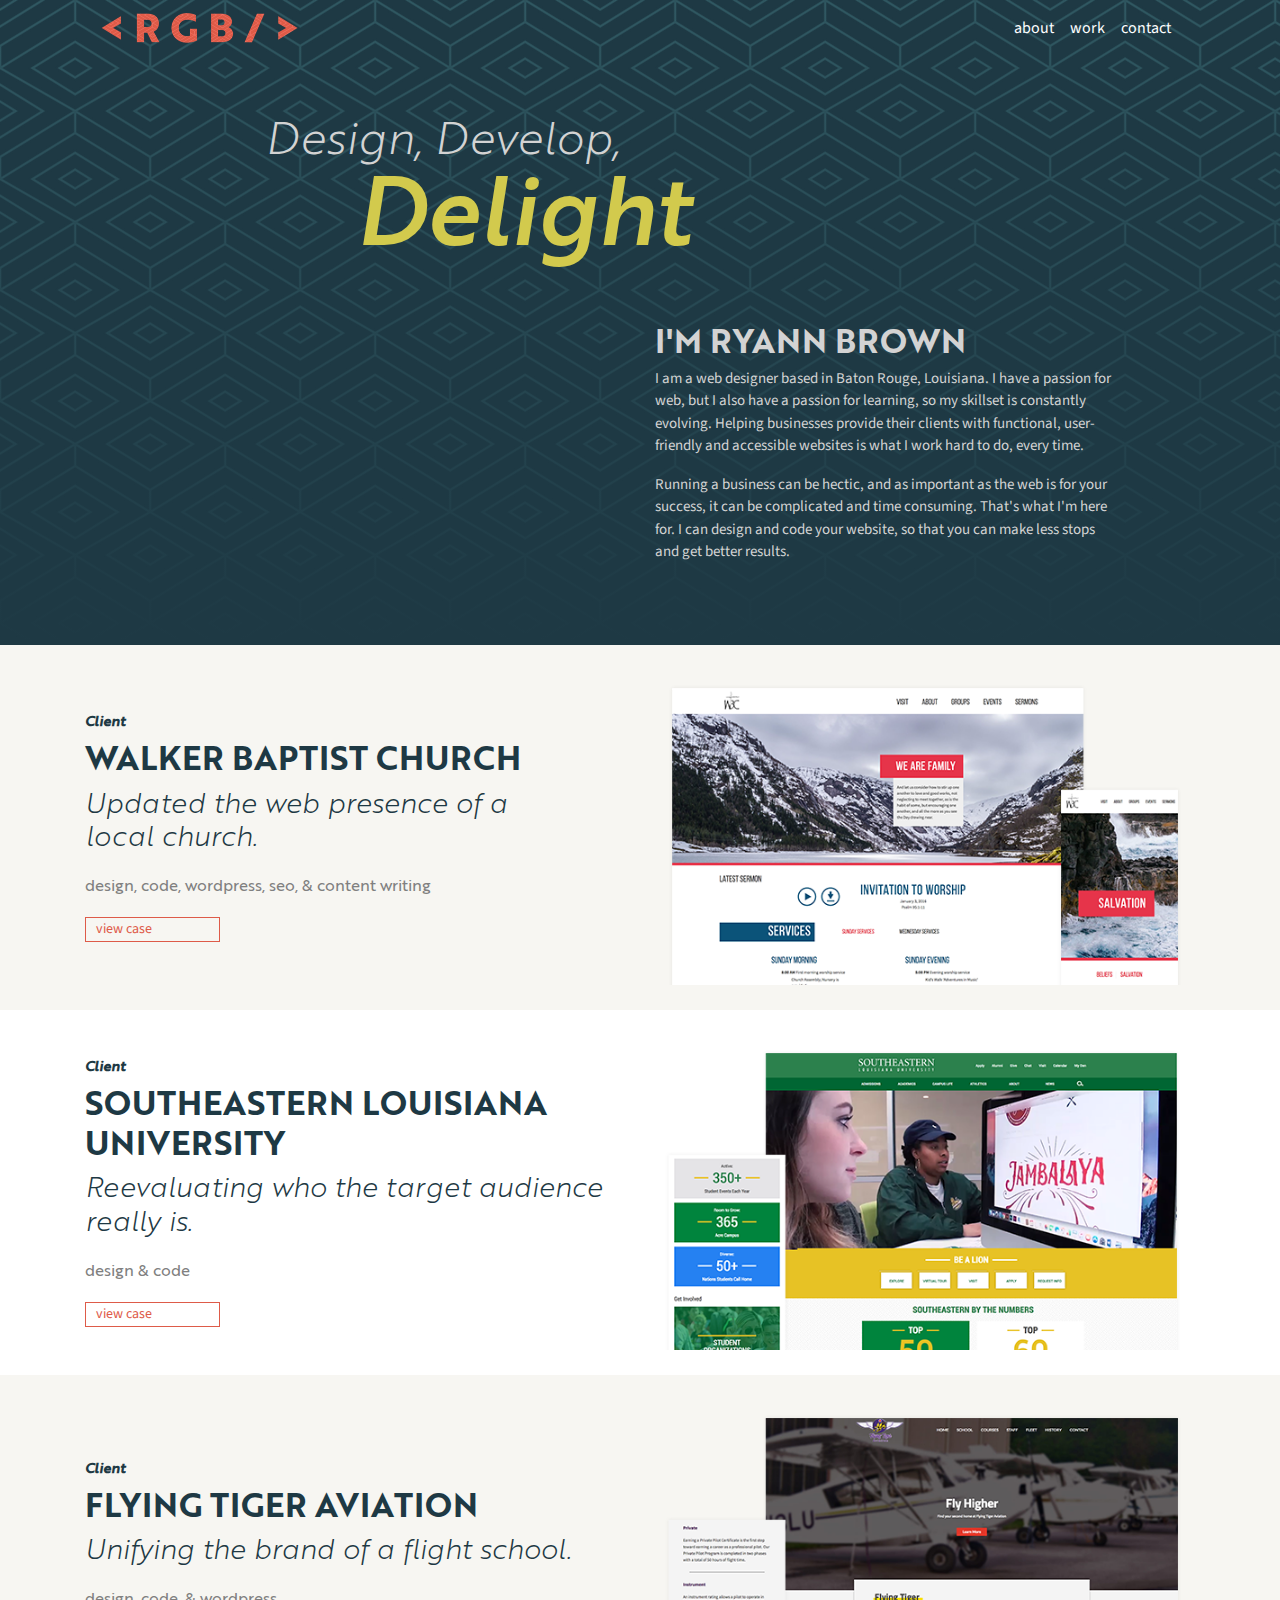
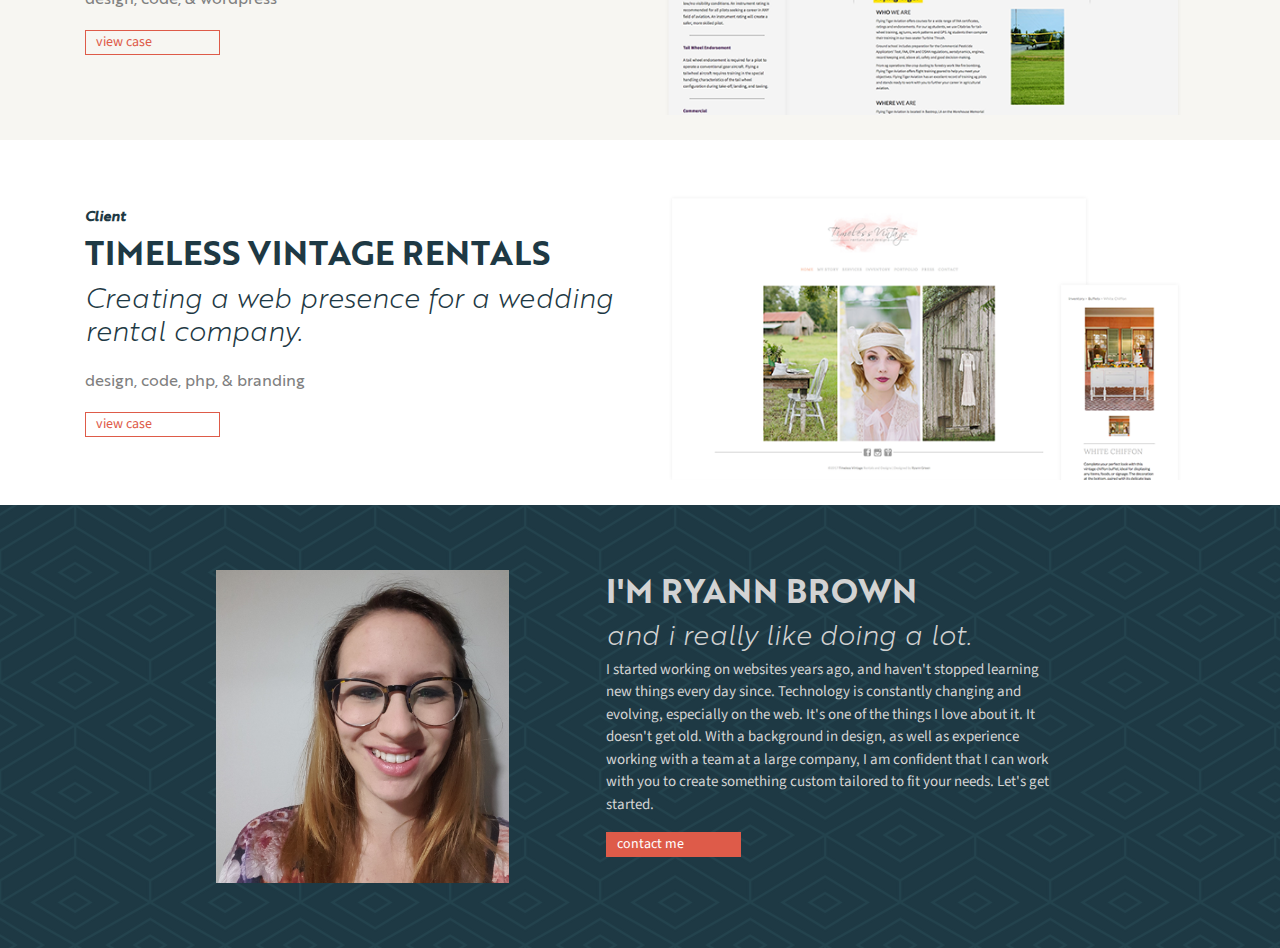
<file: index.html>
<html>

<head>
  <!-- Global site tag (gtag.js) - Google Analytics -->
  <script async src="https://www.googletagmanager.com/gtag/js?id=UA-59235137-5"></script>
  <script>
    window.dataLayer = window.dataLayer || [];
    function gtag(){dataLayer.push(arguments);}
    gtag('js', new Date());

    gtag('config', 'UA-59235137-5');
  </script>

  <meta charset="UTF-8">
  <link rel="icon" href="favicon.ico">
  <title>Ryann Brown | Web Design</title>
  <meta name="description" content="I'm Ryann Brown, a web designer based in Baton Rouge, Louisiana. I have a passion for web, but I also have a passion for learning, so my skillset is constantly evolving. Helping small businesses provide their clients with functional and user-friendly websites is what I work hard to do for you.">
  <meta name="viewport" content="width=device-width, initial-scale=1.0">

  <link rel="stylesheet" href="https://maxcdn.bootstrapcdn.com/bootstrap/4.0.0/css/bootstrap.min.css" integrity="sha384-Gn5384xqQ1aoWXA+058RXPxPg6fy4IWvTNh0E263XmFcJlSAwiGgFAW/dAiS6JXm" crossorigin="anonymous">
  <link href="https://fonts.googleapis.com/css?family=Source+Sans+Pro" rel="stylesheet">
  <link href="css/styles.css" rel="stylesheet" type="text/css" />
</head>

<body>

  <div class="pattern-bg">
    <div class="container">
      <nav class="navbar navbar-expand-lg navbar-dark">
        <a class="navbar-brand" href="index.html"><img src="img/header-logo.png" height="30" alt="RGB Logo" /></a>
        <button class="navbar-toggler" type="button" data-toggle="collapse" data-target="#mainNav" aria-controls="mainNav" aria-expanded="false" aria-label="Toggle navigation">
          <span class="navbar-toggler-icon"></span>
        </button>
        <div class="collapse navbar-collapse" id="mainNav">
          <ul class="navbar-nav ml-auto" role="navigation">
            <li class="nav-item">
              <a class="nav-link" href="about.html">about</a>
            </li>
            <li class="nav-item">
              <a class="nav-link" href="index.html">work</a>
            </li>
            <li class="nav-item">
              <a class="nav-link" href="#contact">contact</a>
            </li>
          </ul>
        </div>
      </nav>
    </div>

    <div class="container taller">
      <div class="row">
        <div class="col-sm-6 offset-sm-2 tagline">
          <p class="h2">Design, Develop, <br /> <span class="h3 green">Delight</span></p>
        </div>
      </div>
      <div class="row">
        <div class="col-sm-5 offset-sm-6">
          <h1>I'm Ryann Brown</h1>
          <p>
            I am a web designer based in Baton Rouge, Louisiana. I have a passion for web, but I also have a passion for learning, so my skillset is constantly evolving. Helping businesses provide their clients with functional, user-friendly and accessible websites is what I work hard to do, every time.
          </p>
          <p>
              Running a business can be hectic, and as important as the web is for your success, it can be complicated and time consuming. That's what I'm here for. I can design and code your website, so that you can make less stops and get better results.
          </p>
        </div>
      </div>
    </div>
  </div>

  <div class="light-bg">
    <div class="container">
      <div class="row align-items-center project">
        <div class="col-sm-5">
          <p class="h4">Client</p>
          <h1>Walker Baptist Church</h1>
          <h2>Updated the web presence of a local church.</h2>
          <p class="h5 tasks">design, code, wordpress, seo, & content writing</p>

          <a class="btn btn-outline-primary" href="wbc.html" role="button">view case</a>
        </div>
        <div class="col"></div>
        <div class="col-sm-6">
          <img class="img-fluid" src="img/wbc-projhome.png" alt="Walker Baptist Mockups" />
        </div>
      </div>
    </div>
  </div>

  <div class="container">
    <div class="row align-items-center project">
      <div class="col-sm-6">
        <p class="h4">Client</p>
        <h1>Southeastern Louisiana University</h1>
        <h2>Reevaluating who the target audience really is.</h2>
        <p class="h5 tasks">design & code</p>

        <a class="btn btn-outline-primary" href="slu.html" role="button">view case</a>
      </div>

      <div class="col-sm-6">
        <img class="img-fluid" src="img/slu-projhome.png" alt="Southeastern Mockups" />
      </div>
    </div>
  </div>

  <div class="light-bg">
    <div class="container">
      <div class="row align-items-center project">
        <div class="col-sm-6">
          <p class="h4">Client</p>
          <h1>Flying Tiger Aviation</h1>
          <h2>Unifying the brand of a flight school.</h2>
          <p class="h5 tasks">design, code, & wordpress</p>

          <a class="btn btn-outline-primary" href="fta.html" role="button">view case</a>
        </div>

        <div class="col-sm-6">
          <img class="img-fluid" src="img/fta-projhome.png" alt="Flying Tiger Mockups" />
        </div>
      </div>
    </div>
  </div>

  <div class="container">
    <div class="row align-items-center project">
      <div class="col-sm-6">
        <p class="h4">Client</p>
        <h1>Timeless Vintage Rentals</h1>
        <h2>Creating a web presence for a wedding rental company.</h2>
        <p class="h5 tasks">design, code, php, & branding</p>

        <a class="btn btn-outline-primary" href="tv.html" role="button">view case</a>
      </div>

      <div class="col-sm-6">
        <img class="img-fluid" src="img/tv-projhome.png" alt="Timeless Vintage Mockups" />
      </div>
    </div>
  </div>
</div>

<footer class="light-pattern-bg">
  <div class="container taller">
    <div class="row justify-content-center">
      <div class="col-sm-4">
        <img style="max-width: 100%;" src="img/profile.png" alt="Walker Baptist Mockups" />
      </div>

      <div class="col-sm-5"><a id="contact"></a>
        <h1>I'm Ryann Brown</h1>
        <h2>and i really like doing a lot.</h2>
        <p>
          I started working on websites years ago, and haven't stopped learning new things every day since. Technology is constantly changing and evolving, especially on the web. It's one of the things I love about it. It doesn't get old. With a background in design, as well as experience working with a team at a large company, I am confident that I can work with you to create something custom tailored to fit your needs. Let's get started.
        </p>
        <a class="btn btn-primary" href="mailto:green.ryann@gmail.com">contact me</a>
      </div>
    </div>
  </div>
</footer>

</body>

<script src="js/script.js"></script>
<script src="https://code.jquery.com/jquery-3.2.1.slim.min.js" integrity="sha384-KJ3o2DKtIkvYIK3UENzmM7KCkRr/rE9/Qpg6aAZGJwFDMVNA/GpGFF93hXpG5KkN" crossorigin="anonymous"></script>
<script src="https://cdnjs.cloudflare.com/ajax/libs/popper.js/1.12.9/umd/popper.min.js" integrity="sha384-ApNbgh9B+Y1QKtv3Rn7W3mgPxhU9K/ScQsAP7hUibX39j7fakFPskvXusvfa0b4Q" crossorigin="anonymous"></script>
<script src="https://maxcdn.bootstrapcdn.com/bootstrap/4.0.0/js/bootstrap.min.js" integrity="sha384-JZR6Spejh4U02d8jOt6vLEHfe/JQGiRRSQQxSfFWpi1MquVdAyjUar5+76PVCmYl" crossorigin="anonymous"></script>
</html>
</file>
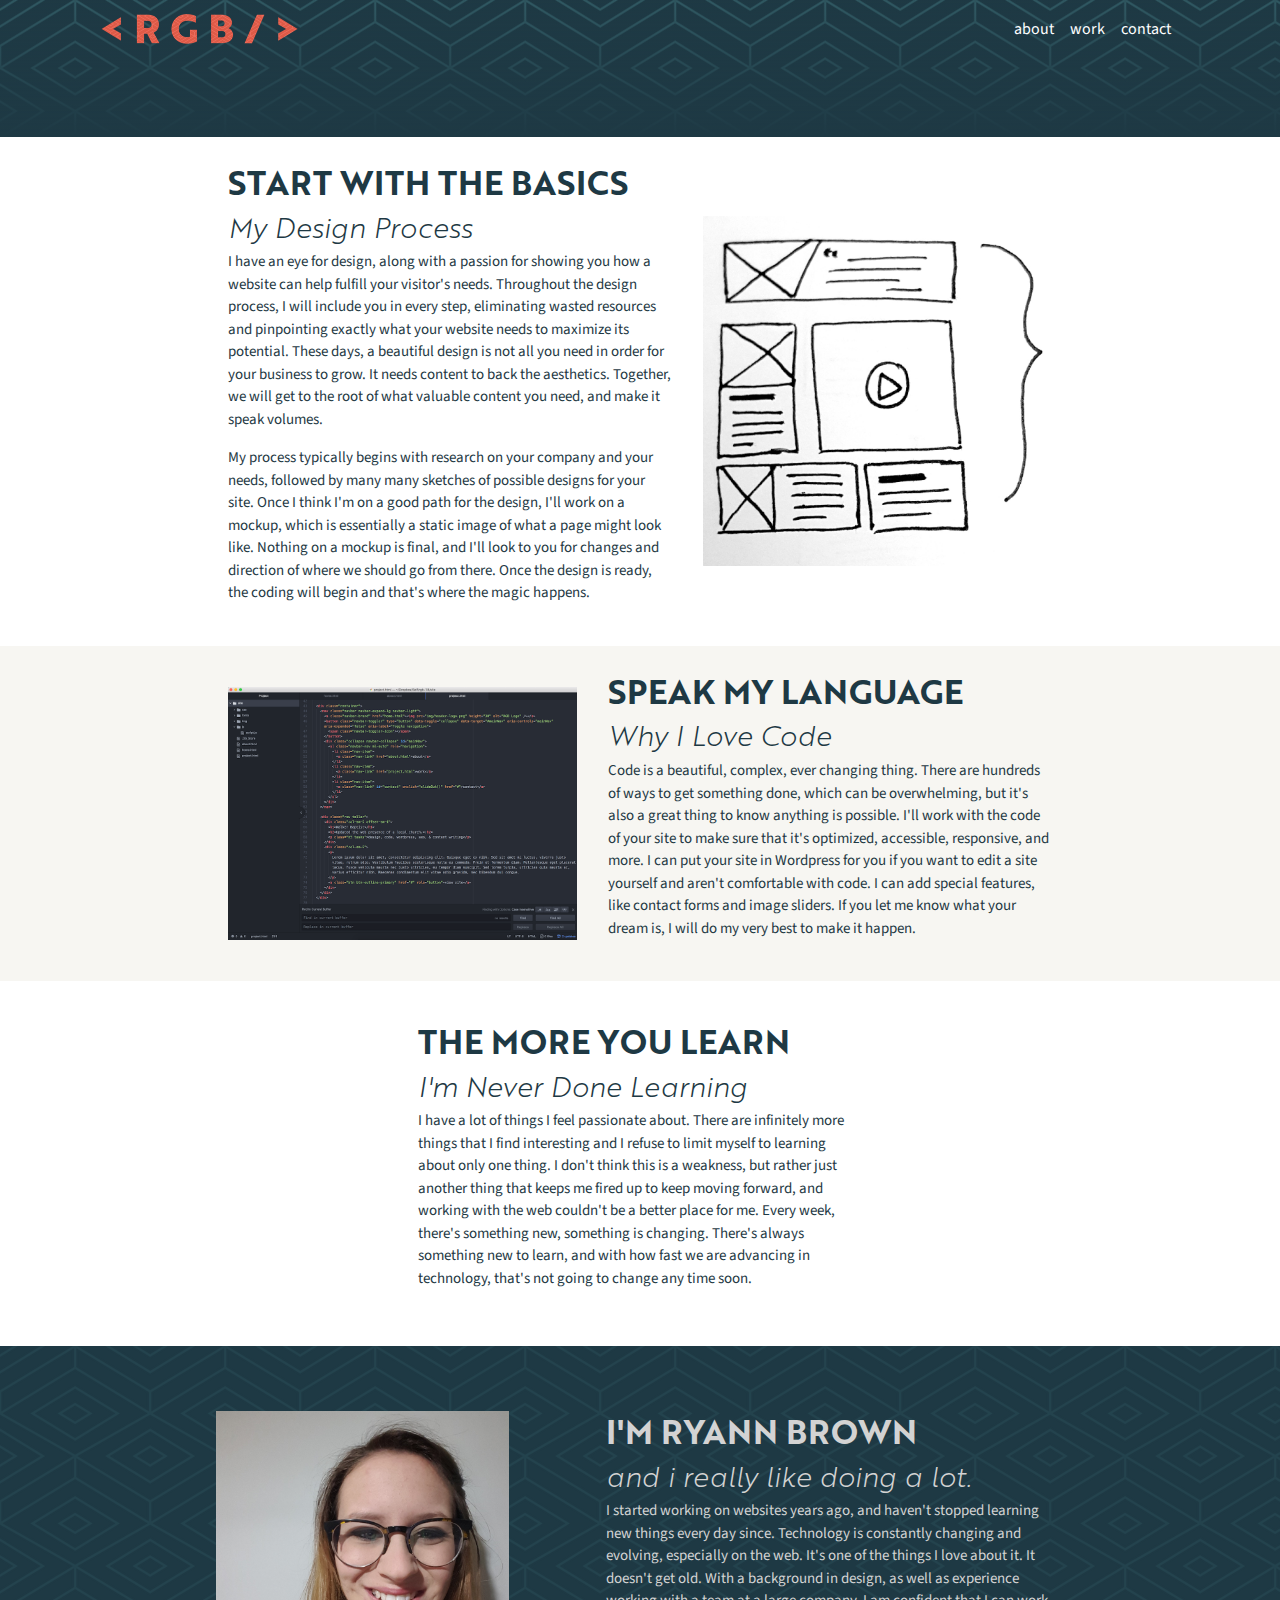
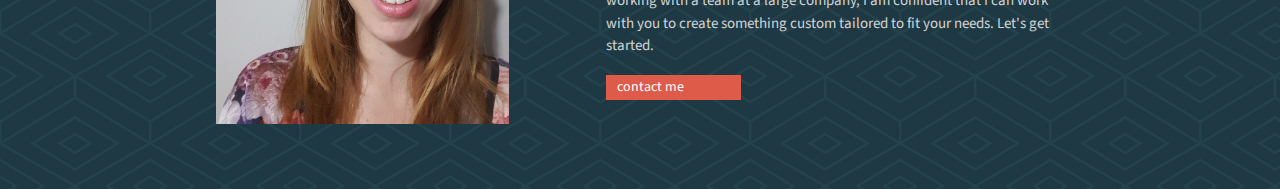
<file: about.html>
<!DOCTYPE html>

<head>
  <!-- Global site tag (gtag.js) - Google Analytics -->
  <script async src="https://www.googletagmanager.com/gtag/js?id=UA-59235137-5"></script>
  <script>
    window.dataLayer = window.dataLayer || [];
    function gtag(){dataLayer.push(arguments);}
    gtag('js', new Date());

    gtag('config', 'UA-59235137-5');
  </script>

  <meta charset="UTF-8">
  <link rel="icon" href="favicon.ico">
  <title>Ryann Brown | About</title>
  <meta name="description" content="I'm Ryann Brown, a web designer based in Baton Rouge, Louisiana. I have a passion for web, but I also have a passion for learning, so my skillset is constantly evolving. Helping small businesses provide their clients with functional and user-friendly websites is what I work hard to do for you.">
  <meta name="viewport" content="width=device-width, initial-scale=1.0">

  <link rel="stylesheet" href="https://maxcdn.bootstrapcdn.com/bootstrap/4.0.0/css/bootstrap.min.css" integrity="sha384-Gn5384xqQ1aoWXA+058RXPxPg6fy4IWvTNh0E263XmFcJlSAwiGgFAW/dAiS6JXm" crossorigin="anonymous">
  <link href="https://fonts.googleapis.com/css?family=Source+Sans+Pro" rel="stylesheet">
  <link href="css/styles.css" rel="stylesheet" type="text/css" />
</head>

<body>
  <div class="pattern-bg">
    <div class="container">
      <nav class="navbar navbar-expand-lg navbar-dark">
        <a class="navbar-brand" href="index.html"><img src="img/header-logo.png" height="30" alt="RGB Logo" /></a>
        <button class="navbar-toggler" type="button" data-toggle="collapse" data-target="#mainNav" aria-controls="mainNav" aria-expanded="false" aria-label="Toggle navigation">
          <span class="navbar-toggler-icon"></span>
        </button>
        <div class="collapse navbar-collapse" id="mainNav">
          <ul class="navbar-nav ml-auto" role="navigation">
            <li class="nav-item">
              <a class="nav-link" href="about.html">about</a>
            </li>
            <li class="nav-item">
              <a class="nav-link" href="index.html">work</a>
            </li>
            <li class="nav-item">
              <a class="nav-link" href="#contact">contact</a>
            </li>
          </ul>
        </div>
      </nav>
    </div>
    <div class="container taller">
    </div>
  </div>

  <div class="container">
    <div class="row align-items-center justify-content-center">
      <div class="col-sm-5">
        <h1>Start With the Basics</h1>
        <h2>My Design Process</h2>
        <p>I have an eye for design, along with a passion for showing you how a website can help fulfill your visitor's needs. Throughout the design process, I will include you in every step, eliminating wasted resources and pinpointing exactly what your website needs to maximize its potential. These days, a beautiful design is not all you need in order for your business to grow. It needs content to back the aesthetics. Together, we will get to the root of what valuable content you need, and make it speak volumes.</p>
        <p>My process typically begins with research on your company and your needs, followed by many many sketches of possible designs for your site. Once I think I'm on a good path for the design, I'll work on a mockup, which is essentially a static image of what a page might look like. Nothing on a mockup is final, and I'll look to you for changes and direction of where we should go from there. Once the design is ready, the coding will begin and that's where the magic happens.</p>
      </div>

      <div class="col-sm-4">
        <img class="img-fluid" src="img/slu-sketch.jpg" alt="In Progress Sketch" />
      </div>
    </div>
  </div>

  <div class="light-bg">
    <div class="container">
      <div class="row align-items-center justify-content-center">
        <div class="col-sm-4">
          <img class="img-fluid" src="img/coding.png" alt="Screenshot of WIP Code" />
        </div>

        <div class="col-sm-5">
          <h1>Speak My Language</h1>
          <h2>Why I Love Code</h2>
          <p>Code is a beautiful, complex, ever changing thing. There are hundreds of ways to get something done, which can be overwhelming, but it's also a great thing to know anything is possible. I'll work with the code of your site to make sure that it's optimized, accessible, responsive, and more. I can put your site in Wordpress for you if you want to edit a site yourself and aren't comfortable with code. I can add special features, like contact forms and image sliders. If you let me know what your dream is, I will do my very best to make it happen. </p>
        </div>
      </div>
    </div>
  </div>

  <div class="container">
    <div class="row align-items-center justify-content-center taller">
      <div class="col-sm-5">
        <h1>The More You Learn</h1>
        <h2>I'm Never Done Learning</h2>
        <p>I have a lot of things I feel passionate about. There are infinitely more things that I find interesting and I refuse to limit myself to learning about only one thing. I don't think this is a weakness, but rather just another thing that keeps me fired up to keep moving forward, and working with the web couldn't be a better place for me. Every week, there's something new, something is changing. There's always something new to learn, and with how fast we are advancing in technology, that's not going to change any time soon.</p>
      </div>
    </div>
  </div>

<footer class="light-pattern-bg">
  <div class="container taller">
    <div class="row justify-content-center">
      <div class="col-sm-4">
        <img style="max-width: 100%;" src="img/profile.png" alt="Walker Baptist Mockups" />
      </div>

      <div class="col-sm-5"><a id="contact"></a>
        <h1>I'm Ryann Brown</h1>
        <h2>and i really like doing a lot.</h2>
        <p>
          I started working on websites years ago, and haven't stopped learning new things every day since. Technology is constantly changing and evolving, especially on the web. It's one of the things I love about it. It doesn't get old. With a background in design, as well as experience working with a team at a large company, I am confident that I can work with you to create something custom tailored to fit your needs. Let's get started.
        </p>
        <a class="btn btn-primary" href="mailto:green.ryann@gmail.com">contact me</a>
      </div>
    </div>
  </div>
</footer>

</body>

<script src="js/script.js"></script>
<script src="https://code.jquery.com/jquery-3.2.1.slim.min.js" integrity="sha384-KJ3o2DKtIkvYIK3UENzmM7KCkRr/rE9/Qpg6aAZGJwFDMVNA/GpGFF93hXpG5KkN" crossorigin="anonymous"></script>
<script src="https://cdnjs.cloudflare.com/ajax/libs/popper.js/1.12.9/umd/popper.min.js" integrity="sha384-ApNbgh9B+Y1QKtv3Rn7W3mgPxhU9K/ScQsAP7hUibX39j7fakFPskvXusvfa0b4Q" crossorigin="anonymous"></script>
<script src="https://maxcdn.bootstrapcdn.com/bootstrap/4.0.0/js/bootstrap.min.js" integrity="sha384-JZR6Spejh4U02d8jOt6vLEHfe/JQGiRRSQQxSfFWpi1MquVdAyjUar5+76PVCmYl" crossorigin="anonymous"></script>
</file>
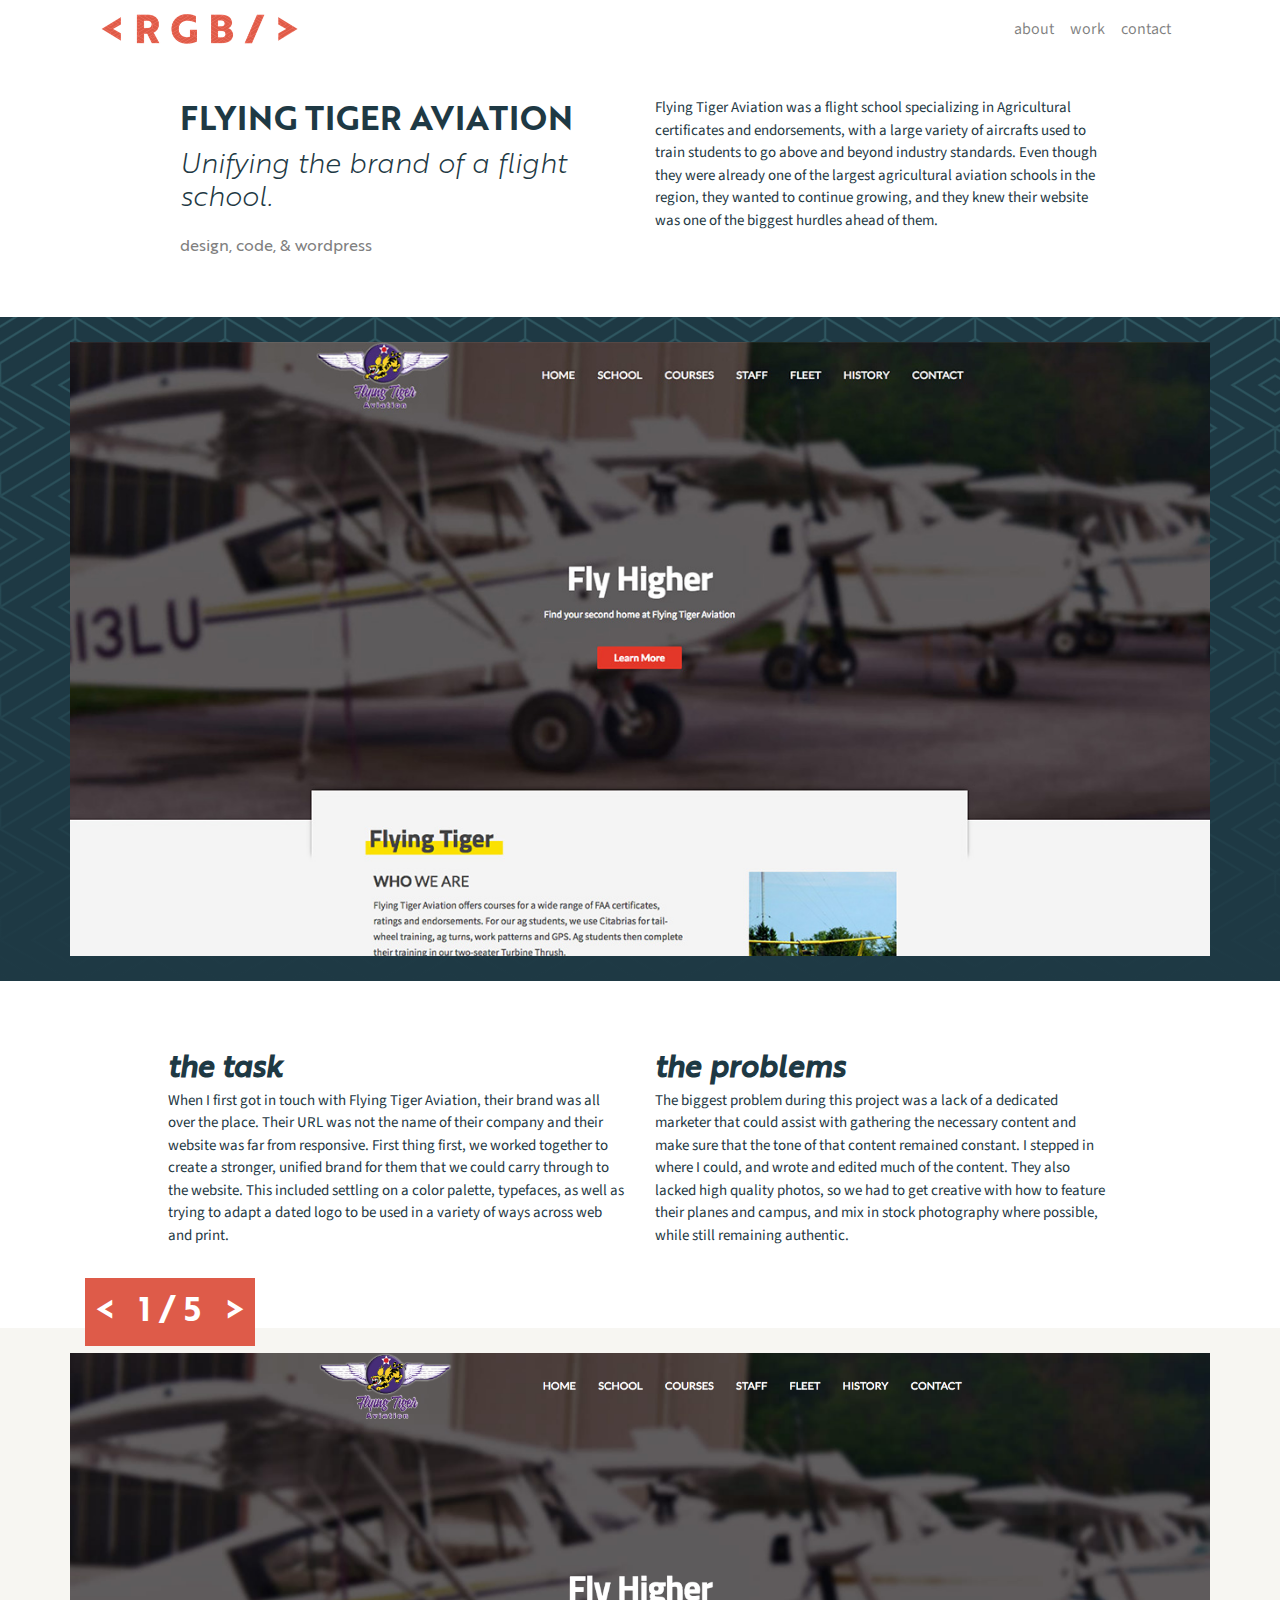
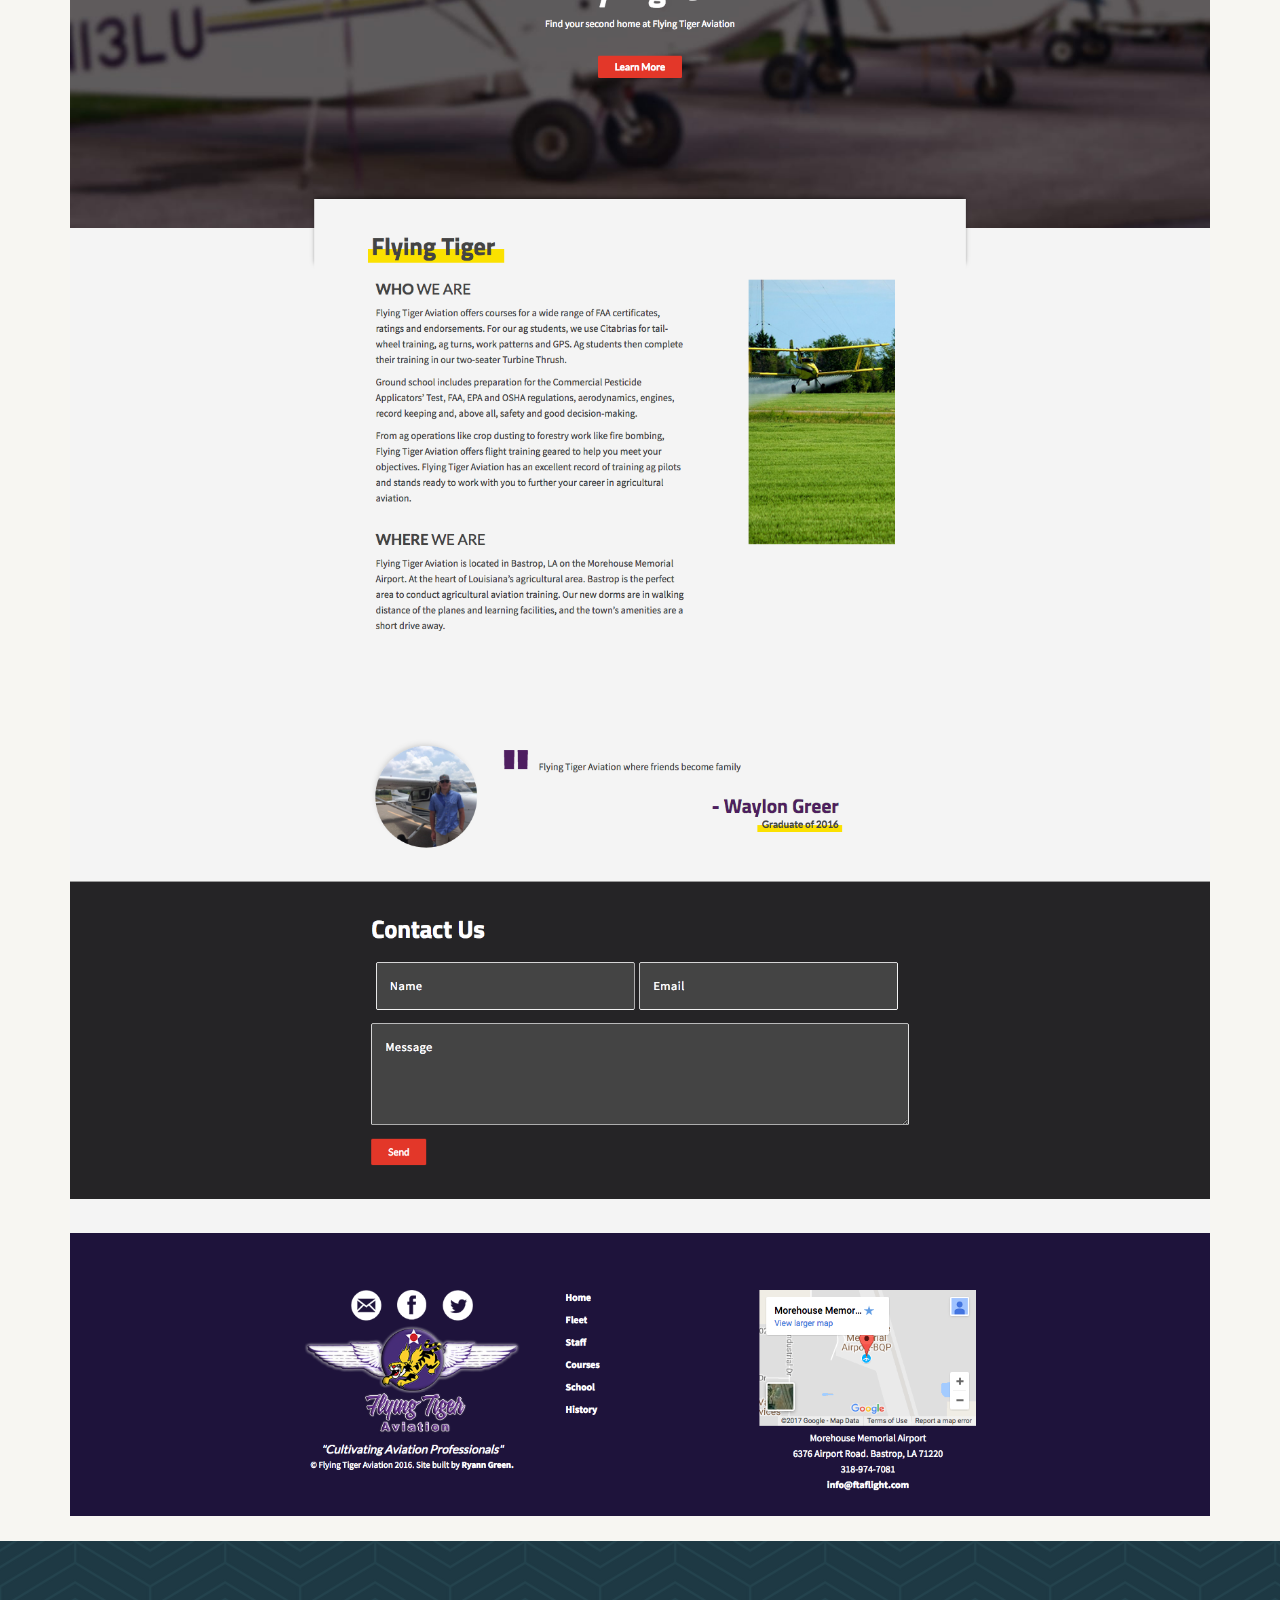
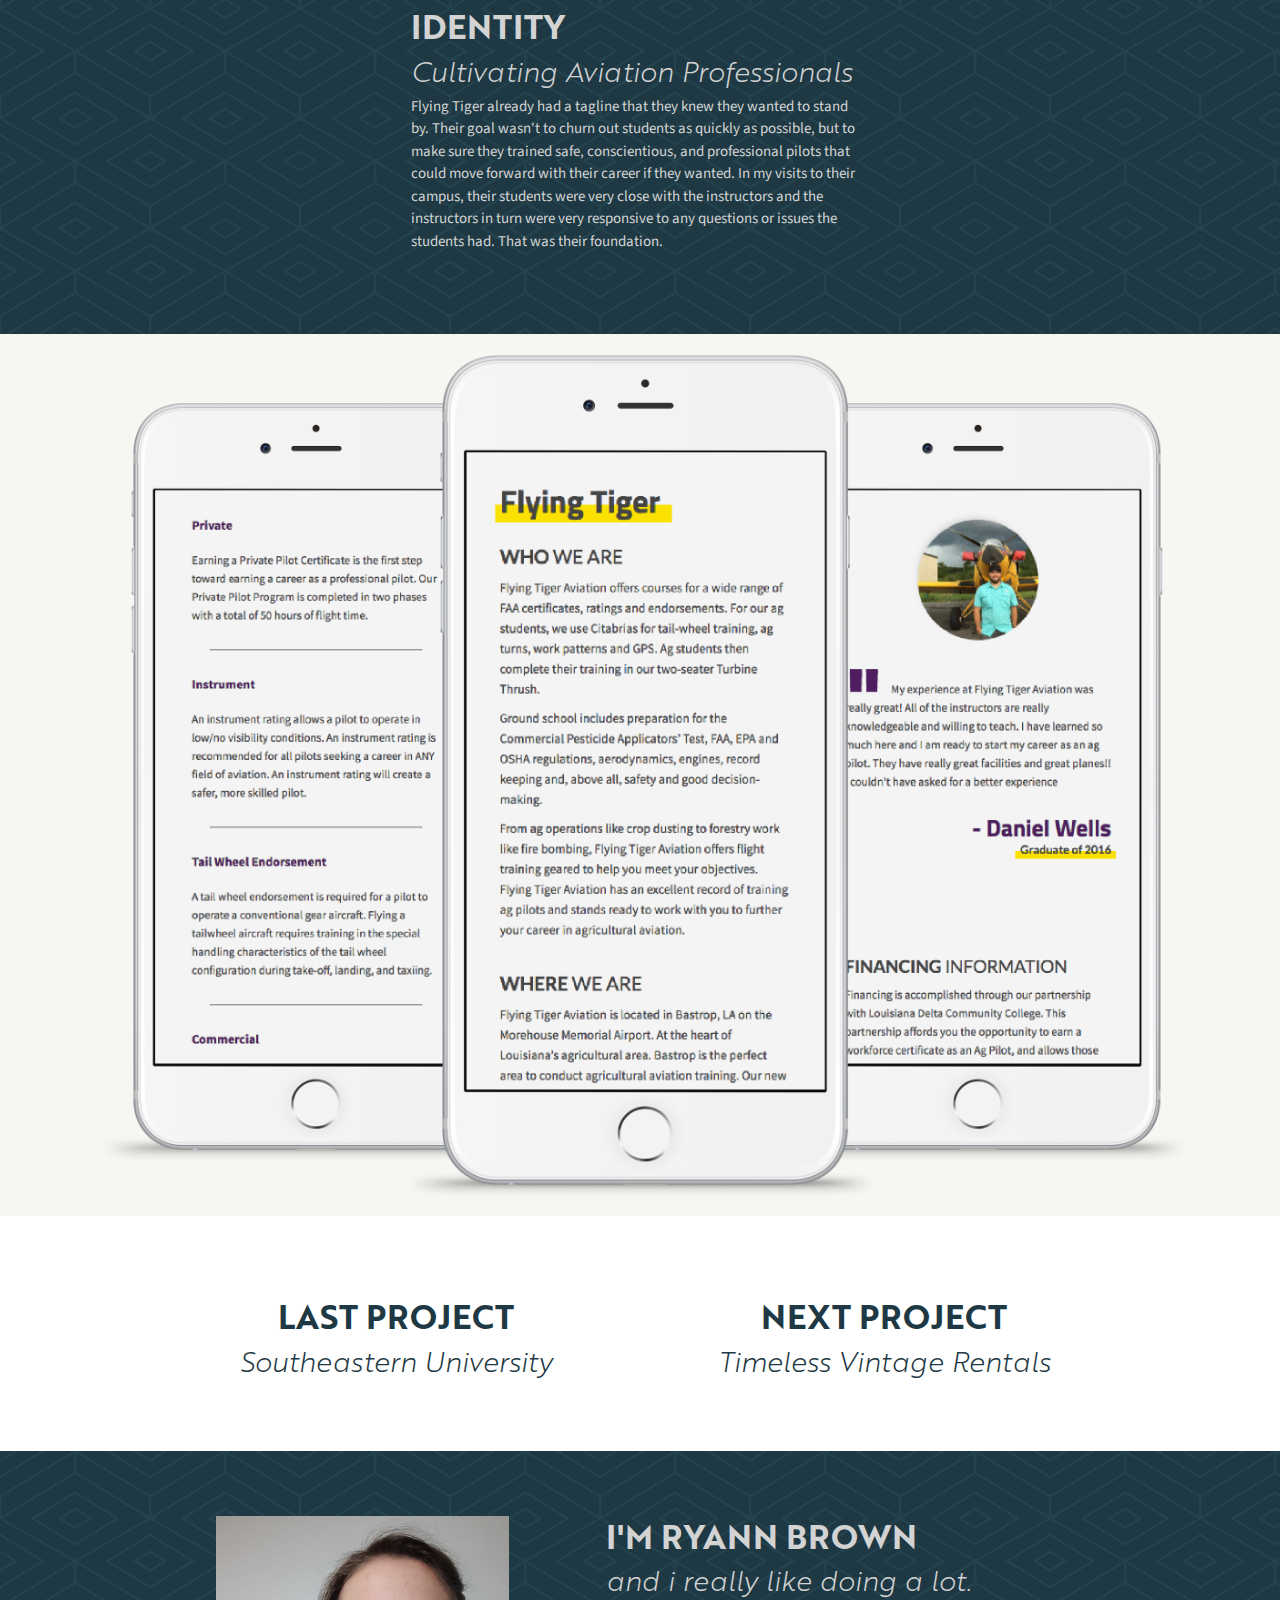
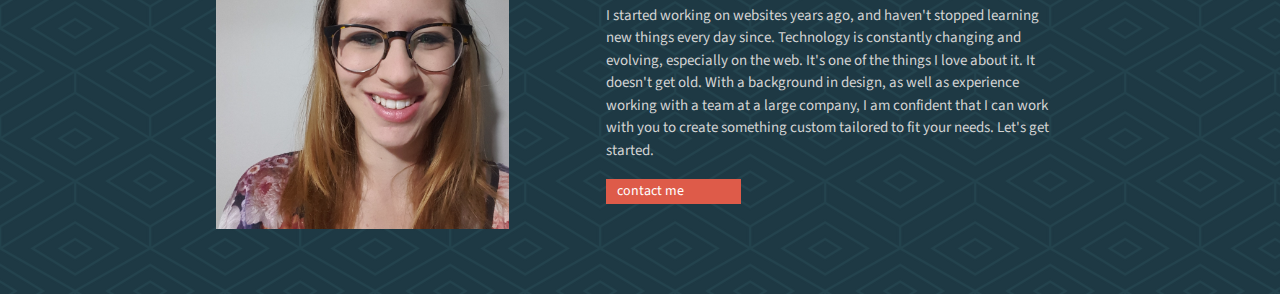
<file: fta.html>
<!DOCTYPE html>

<head>
  <!-- Global site tag (gtag.js) - Google Analytics -->
  <script async src="https://www.googletagmanager.com/gtag/js?id=UA-59235137-5"></script>
  <script>
    window.dataLayer = window.dataLayer || [];
    function gtag(){dataLayer.push(arguments);}
    gtag('js', new Date());

    gtag('config', 'UA-59235137-5');
  </script>

  <meta charset="UTF-8">
  <link rel="icon" href="favicon.ico">
  <title>Ryann Brown | Flying Tiger Aviation</title>
  <meta name="description" content="I'm Ryann Brown, a web designer based in Baton Rouge, Louisiana. I have a passion for web, but I also have a passion for learning, so my skillset is constantly evolving. Helping small businesses provide their clients with functional and user-friendly websites is what I work hard to do for you.">
  <meta name="viewport" content="width=device-width, initial-scale=1.0">

  <link rel="stylesheet" href="https://maxcdn.bootstrapcdn.com/bootstrap/4.0.0/css/bootstrap.min.css" integrity="sha384-Gn5384xqQ1aoWXA+058RXPxPg6fy4IWvTNh0E263XmFcJlSAwiGgFAW/dAiS6JXm" crossorigin="anonymous">
  <link href="https://fonts.googleapis.com/css?family=Source+Sans+Pro" rel="stylesheet">
  <link href="css/styles.css" rel="stylesheet" type="text/css" />
</head>

<body>
  <div class="container">
    <nav class="navbar navbar-expand-lg navbar-light">
      <a class="navbar-brand" href="index.html"><img src="img/header-logo.png" height="30" alt="RGB Logo" /></a>
      <button class="navbar-toggler" type="button" data-toggle="collapse" data-target="#mainNav" aria-controls="mainNav" aria-expanded="false" aria-label="Toggle navigation">
        <span class="navbar-toggler-icon"></span>
      </button>
      <div class="collapse navbar-collapse" id="mainNav">
        <ul class="navbar-nav ml-auto" role="navigation">
          <li class="nav-item">
            <a class="nav-link" href="about.html">about</a>
          </li>
          <li class="nav-item">
            <a class="nav-link" href="index.html">work</a>
          </li>
          <li class="nav-item">
            <a class="nav-link" href="#contact">contact</a>
          </li>
        </ul>
      </div>
    </nav>

    <div class="row taller">
      <div class="col-sm-5 offset-sm-1">
        <h1>Flying Tiger Aviation</h1>
        <h2>Unifying the brand of a flight school.</h2>
        <p class="h5 tasks">design, code, & wordpress</p>
      </div>
      <div class="col-sm-5">
        <p>
          Flying Tiger Aviation was a flight school specializing in Agricultural certificates and endorsements, with a large variety of aircrafts used to train students to go above and beyond industry standards. Even though they were already one of the largest agricultural aviation schools in the region, they wanted to continue growing, and they knew their website was one of the biggest hurdles ahead of them.
        </p>
      </div>
    </div>
  </div>

  <div class="pattern-bg">
    <div class="container feature">
      <img class="img-fluid" src="img/fta-projtop.jpg" alt="Homepage"  />
    </div>
  </div>

  <div class="container taller">
    <div class="row">
      <div class="col-sm-5 offset-sm-1">
        <h3>the task</h3>
        <p>When I first got in touch with Flying Tiger Aviation, their brand was all over the place. Their URL was not the name of their company and their website was far from responsive. First thing first, we worked together to create a stronger, unified brand for them that we could carry through to the website. This included settling on a color palette, typefaces, as well as trying to adapt a dated logo to be used in a variety of ways across web and print. </p>
      </div>
      <div class="col-sm-5">
        <h3>the problems</h3>
        <p>The biggest problem during this project was a lack of a dedicated marketer that could assist with gathering the necessary content and make sure that the tone of that content remained constant. I stepped in where I could, and wrote and edited much of the content. They also lacked high quality photos, so we had to get creative with how to feature their planes and campus, and mix in stock photography where possible, while still remaining authentic.</p>
      </div>
    </div>
  </div>

  <div class="light-bg">
    <div class="container slideshow" id="slideshow">
      <div class="arrow-box">
        <h1><span id="down">&lt;</span> &nbsp; <span id="counter">1</span> / <span id="maximum">5</span> &nbsp; <span id="up">&gt;</span></h1>
      </div>
      <img id="1" class="slide img-fluid d-block" src="img/fta-home-desk.png" alt="Homepage" />
      <img id="2" class="slide img-fluid d-none" src="img/fta-courses-desk.png" alt="Courses Page" />
      <img id="3" class="slide img-fluid d-none" src="img/fta-exjet-desk.png" alt="ExJet Page" />
      <img id="4" class="slide img-fluid d-none" src="img/fta-school-desk.png" alt="School Page" />
      <img id="5" class="slide img-fluid d-none" src="img/fta-staff-desk.png" alt="Staff Page" />
    </div>
  </div>

  <div class="light-pattern-bg">
    <div class="container taller">
      <div class="row justify-content-center">
        <div class="col-sm-5">
          <h1>Identity</h1>
          <h2>Cultivating Aviation Professionals</h2>
          <p>
            Flying Tiger already had a tagline that they knew they wanted to stand by. Their goal wasn't to churn out students as quickly as possible, but to make sure they trained safe, conscientious, and professional pilots that could move forward with their career if they wanted. In my visits to their campus, their students were very close with the instructors and the instructors in turn were very responsive to any questions or issues the students had. That was their foundation.
          </p>
        </div>
      </div>
    </div>
  </div>

  <div class="light-bg">
    <div class="container">
      <img class="img-fluid" src="img/fta-3phones.png" alt="Mobile mocks" />
    </div>
  </div>

  <div class="container taller pick-project">
    <div class="row">
      <div class="col-sm-5 offset-sm-1" style="margin-top: 15px;">
        <a href="slu.html"><h1>Last Project</h1>
        <h2>Southeastern University</h2></a>
      </div>
      <div class="col-sm-5" style="margin-top: 15px;">
        <a href="tv.html"><h1>Next Project</h1>
        <h2>Timeless Vintage Rentals</h2></a>
      </div>
    </div>
  </div>

  <footer class="light-pattern-bg">
    <div class="container taller">
      <div class="row justify-content-center">
        <div class="col-sm-4">
          <img style="max-width: 100%;" src="img/profile.png" alt="Walker Baptist Mockups" />
        </div>

        <div class="col-sm-5"><a id="contact"></a>
          <h1>I'm Ryann Brown</h1>
          <h2>and i really like doing a lot.</h2>
          <p>
            I started working on websites years ago, and haven't stopped learning new things every day since. Technology is constantly changing and evolving, especially on the web. It's one of the things I love about it. It doesn't get old. With a background in design, as well as experience working with a team at a large company, I am confident that I can work with you to create something custom tailored to fit your needs. Let's get started.
          </p>
          <a class="btn btn-primary" href="mailto:green.ryann@gmail.com">contact me</a>
        </div>
      </div>
    </div>
  </footer>

</body>

<script src="js/script.js"></script>
<script src="https://code.jquery.com/jquery-3.2.1.slim.min.js" integrity="sha384-KJ3o2DKtIkvYIK3UENzmM7KCkRr/rE9/Qpg6aAZGJwFDMVNA/GpGFF93hXpG5KkN" crossorigin="anonymous"></script>
<script src="https://cdnjs.cloudflare.com/ajax/libs/popper.js/1.12.9/umd/popper.min.js" integrity="sha384-ApNbgh9B+Y1QKtv3Rn7W3mgPxhU9K/ScQsAP7hUibX39j7fakFPskvXusvfa0b4Q" crossorigin="anonymous"></script>
<script src="https://maxcdn.bootstrapcdn.com/bootstrap/4.0.0/js/bootstrap.min.js" integrity="sha384-JZR6Spejh4U02d8jOt6vLEHfe/JQGiRRSQQxSfFWpi1MquVdAyjUar5+76PVCmYl" crossorigin="anonymous"></script>
</file>
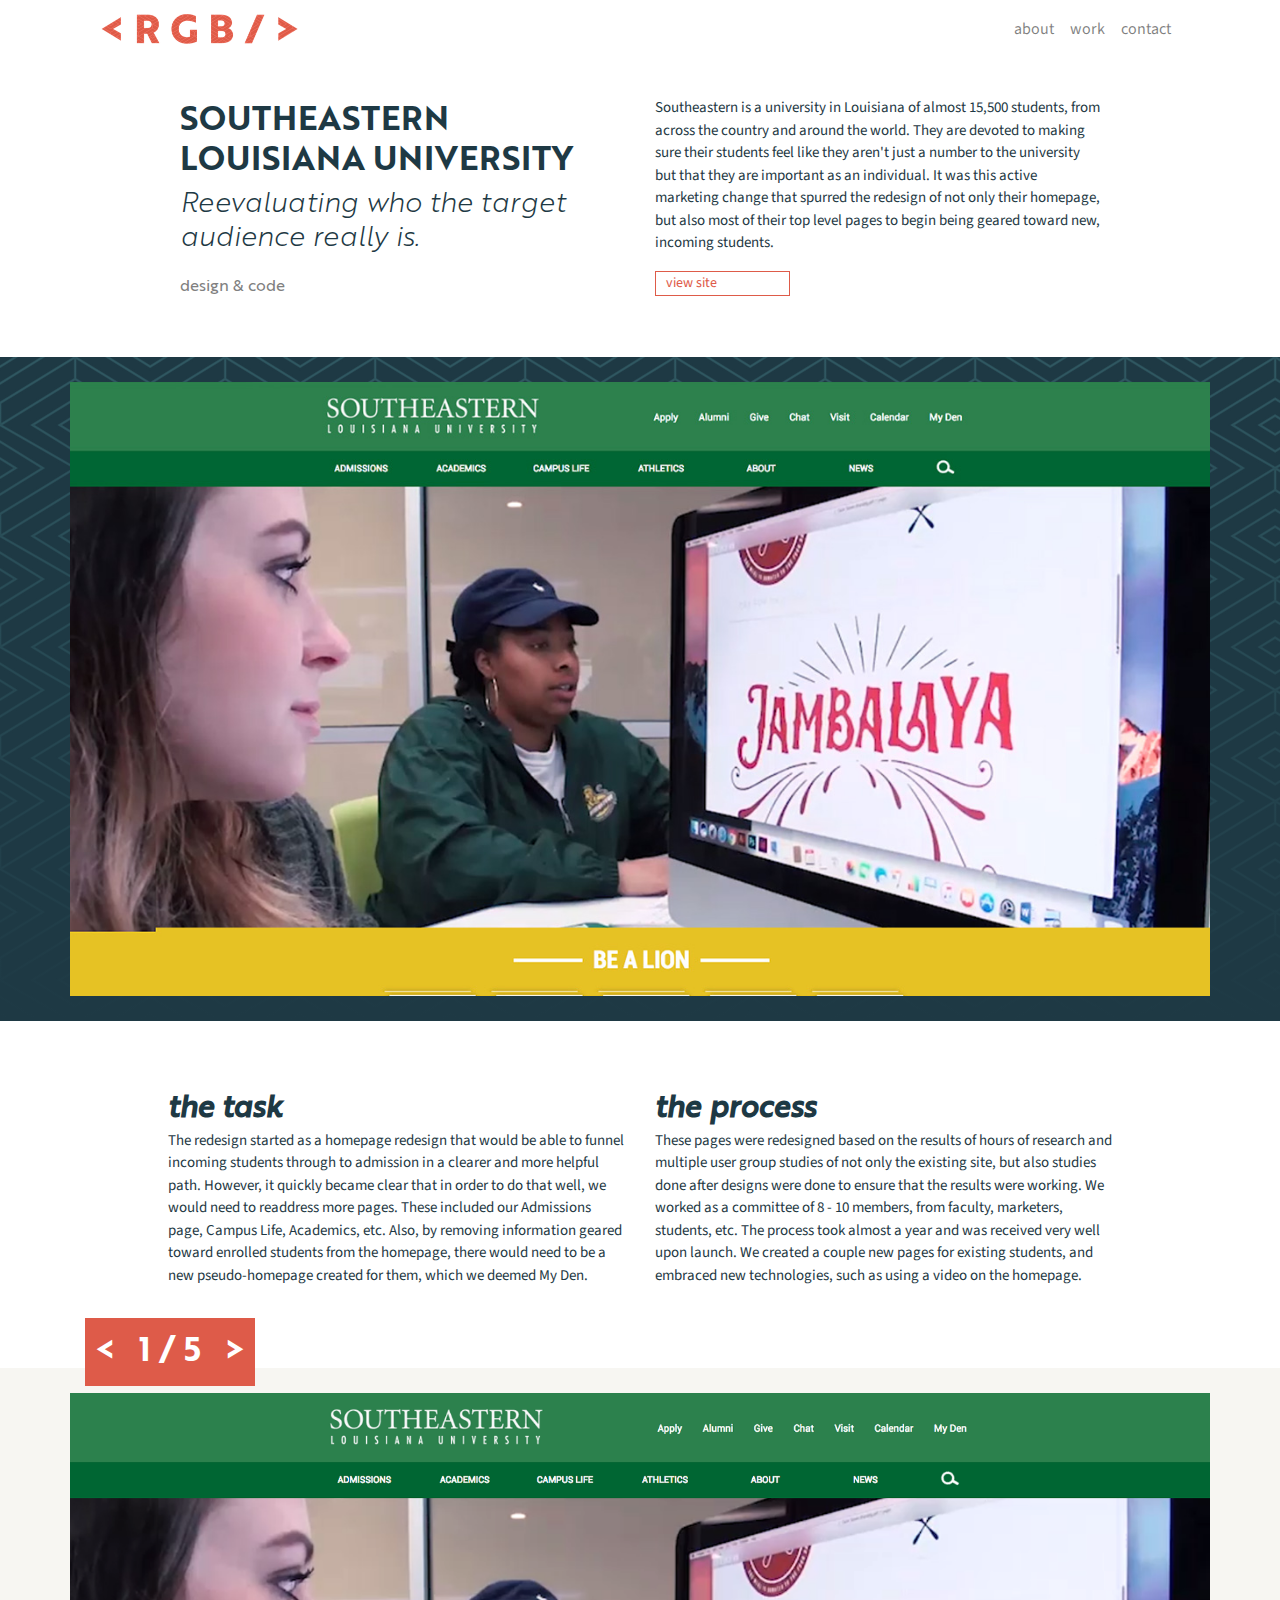
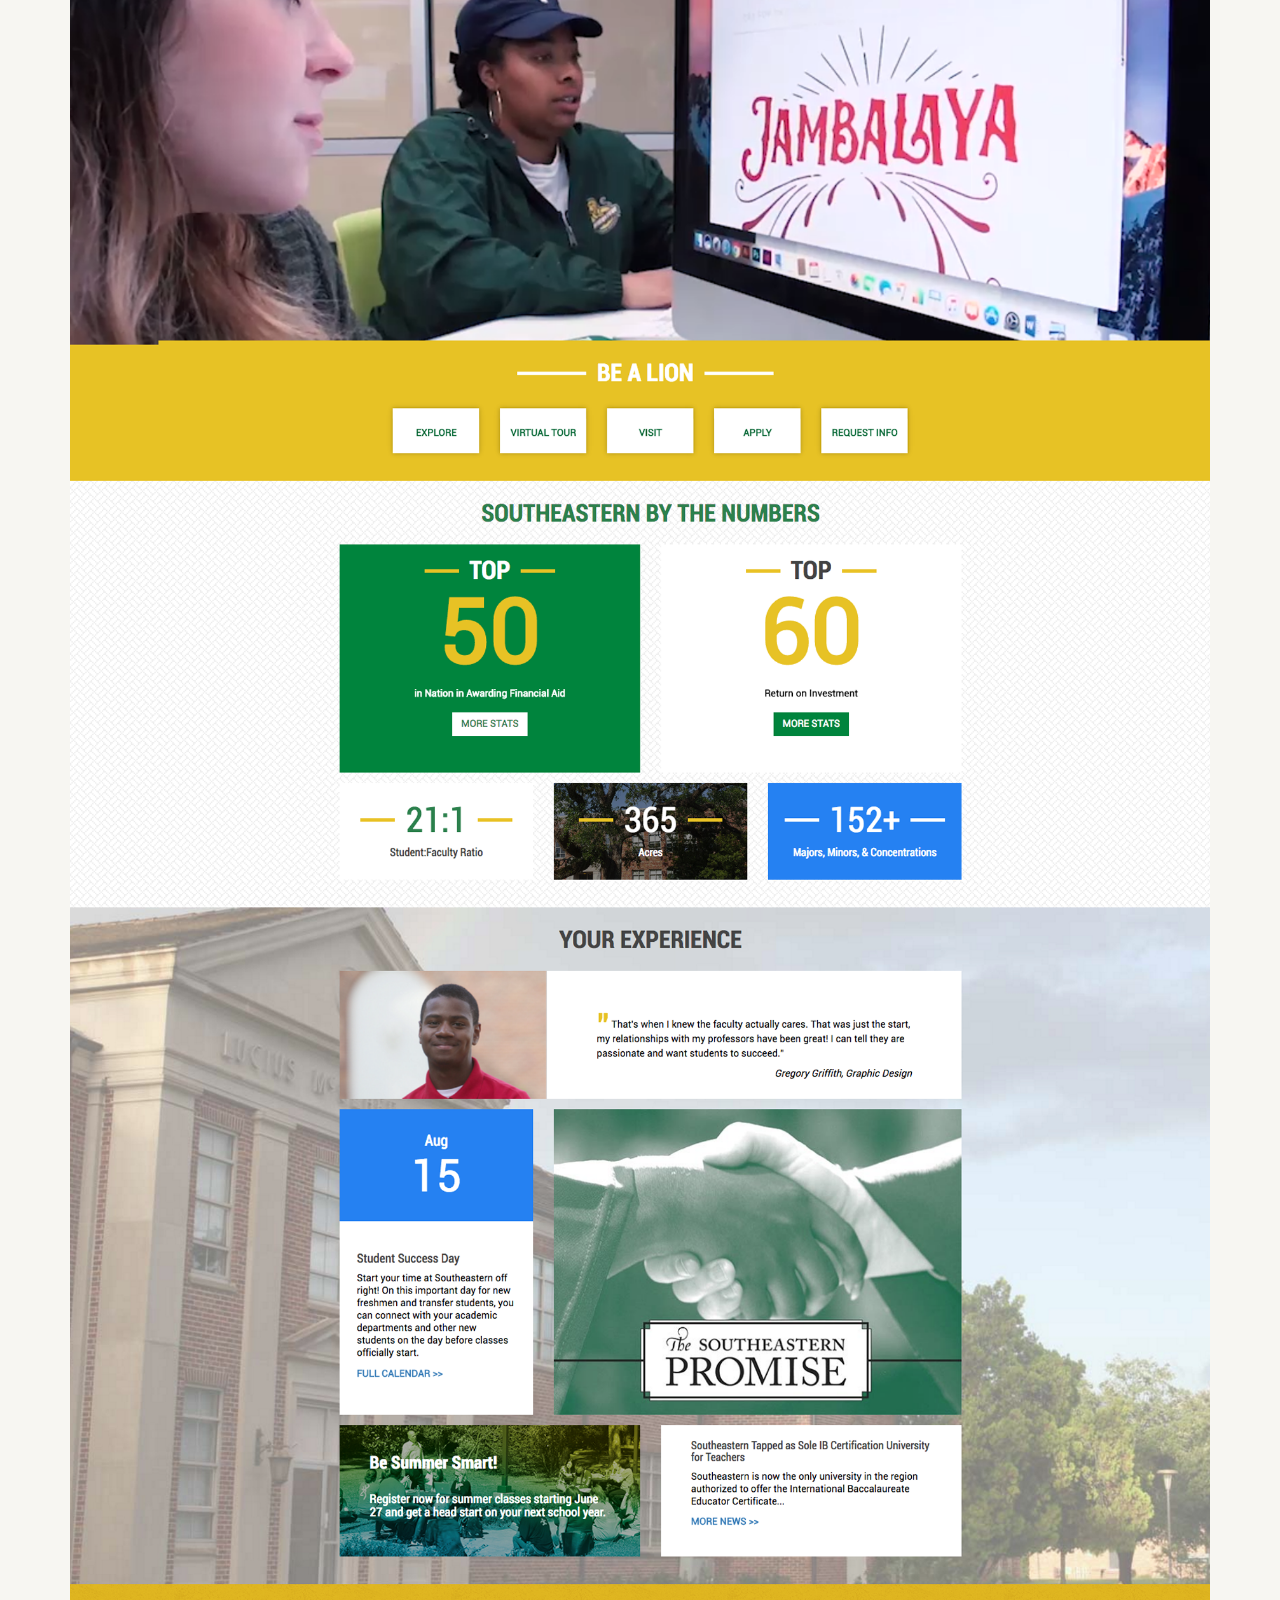
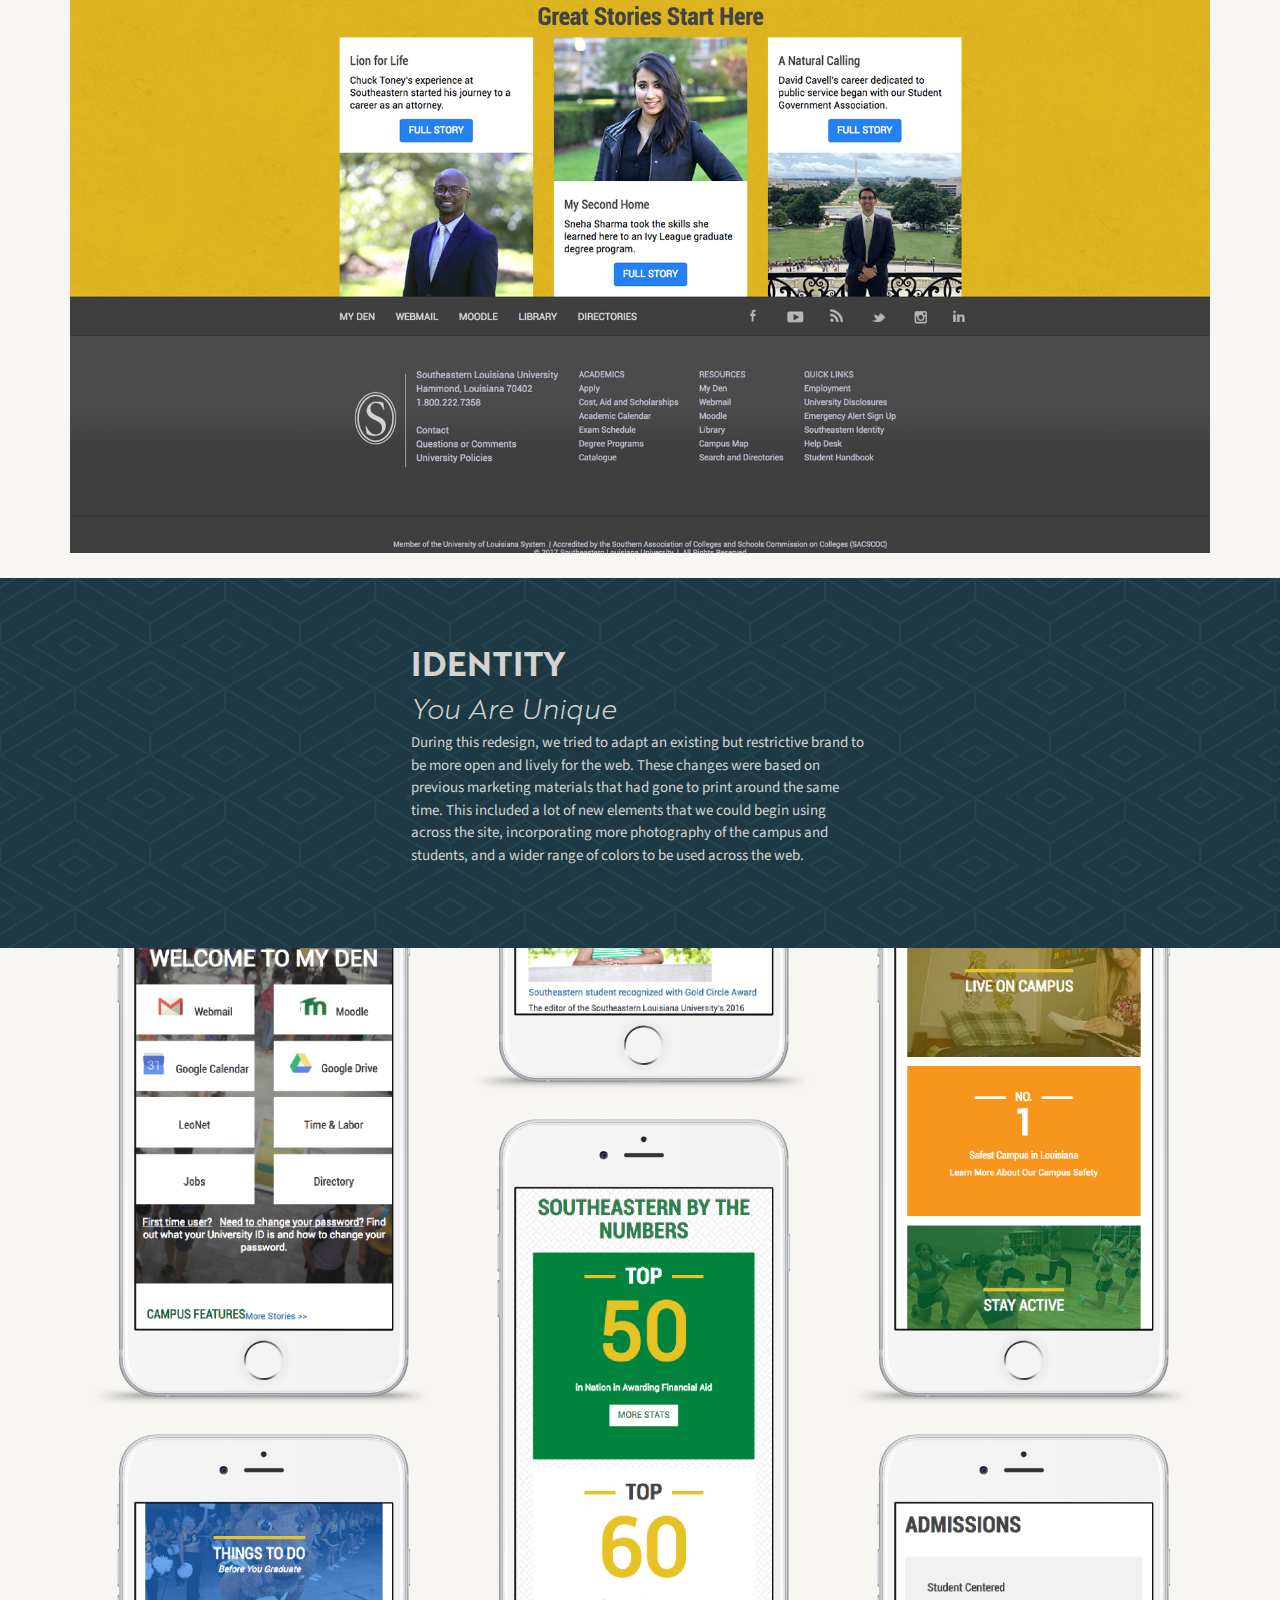
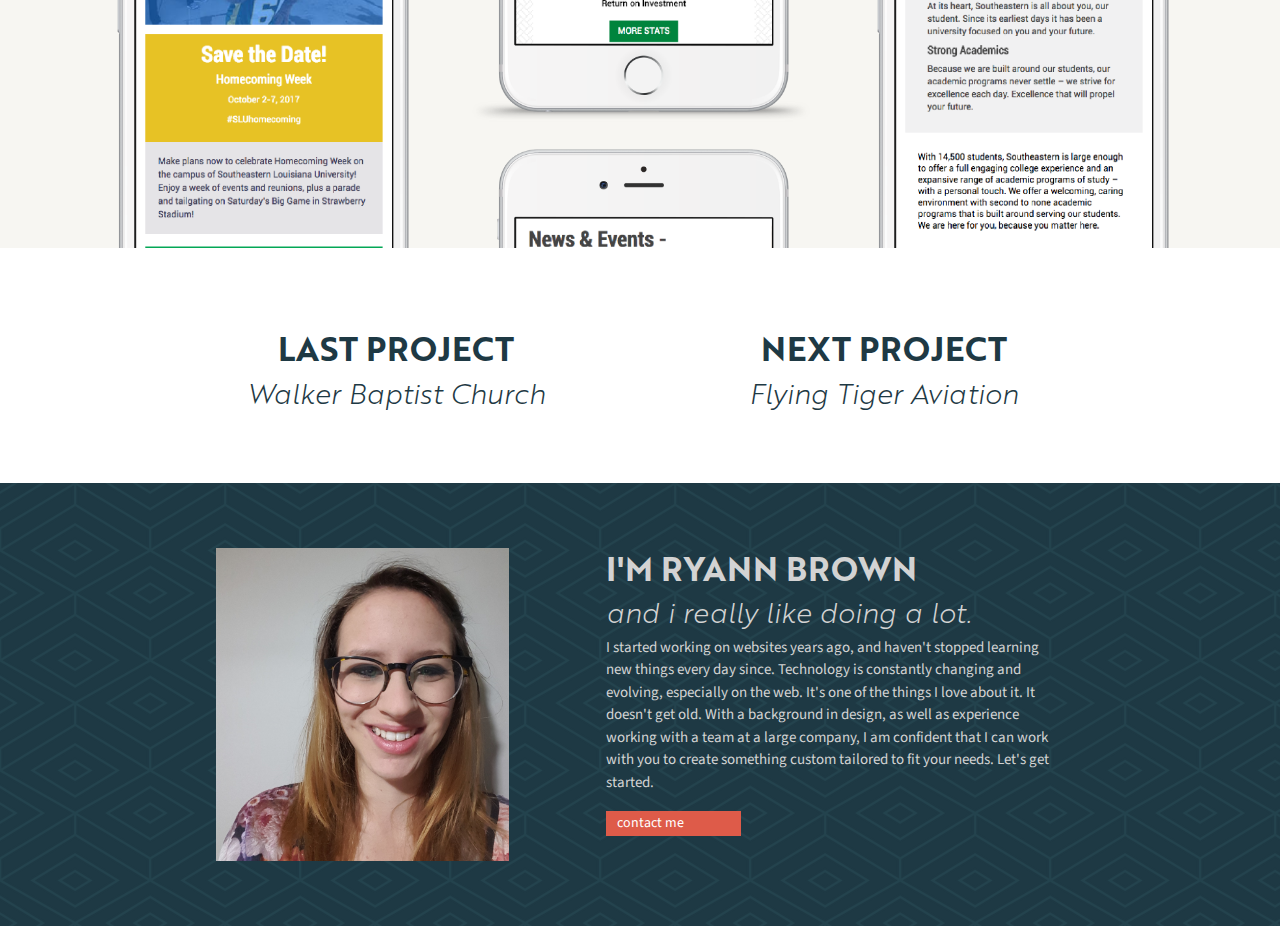
<file: slu.html>
<!DOCTYPE html>

<head>
  <!-- Global site tag (gtag.js) - Google Analytics -->
  <script async src="https://www.googletagmanager.com/gtag/js?id=UA-59235137-5"></script>
  <script>
    window.dataLayer = window.dataLayer || [];
    function gtag(){dataLayer.push(arguments);}
    gtag('js', new Date());

    gtag('config', 'UA-59235137-5');
  </script>

  <meta charset="UTF-8">
  <link rel="icon" href="favicon.ico">
  <title>Ryann Brown | Southeastern LA University</title>
  <meta name="description" content="I'm Ryann Brown, a web designer based in Baton Rouge, Louisiana. I have a passion for web, but I also have a passion for learning, so my skillset is constantly evolving. Helping small businesses provide their clients with functional and user-friendly websites is what I work hard to do for you.">
  <meta name="viewport" content="width=device-width, initial-scale=1.0">

  <link rel="stylesheet" href="https://maxcdn.bootstrapcdn.com/bootstrap/4.0.0/css/bootstrap.min.css" integrity="sha384-Gn5384xqQ1aoWXA+058RXPxPg6fy4IWvTNh0E263XmFcJlSAwiGgFAW/dAiS6JXm" crossorigin="anonymous">
  <link href="https://fonts.googleapis.com/css?family=Source+Sans+Pro" rel="stylesheet">
  <link href="css/styles.css" rel="stylesheet" type="text/css" />
</head>

<body>
  <div class="container">
    <nav class="navbar navbar-expand-lg navbar-light">
      <a class="navbar-brand" href="index.html"><img src="img/header-logo.png" height="30" alt="RGB Logo" /></a>
      <button class="navbar-toggler" type="button" data-toggle="collapse" data-target="#mainNav" aria-controls="mainNav" aria-expanded="false" aria-label="Toggle navigation">
        <span class="navbar-toggler-icon"></span>
      </button>
      <div class="collapse navbar-collapse" id="mainNav">
        <ul class="navbar-nav ml-auto" role="navigation">
          <li class="nav-item">
            <a class="nav-link" href="about.html">about</a>
          </li>
          <li class="nav-item">
            <a class="nav-link" href="index.html">work</a>
          </li>
          <li class="nav-item">
            <a class="nav-link" href="#contact">contact</a>
          </li>
        </ul>
      </div>
    </nav>

    <div class="row taller">
      <div class="col-sm-5 offset-sm-1">
        <h1>Southeastern Louisiana University</h1>
        <h2>Reevaluating who the target audience really is.</h2>
        <p class="h5 tasks">design & code</p>
      </div>
      <div class="col-sm-5">
        <p>
          Southeastern is a university in Louisiana of almost 15,500 students, from across the country and around the world. They are devoted to making sure their students feel like they aren't just a number to the university but that they are important as an individual. It was this active marketing change that spurred the redesign of not only their homepage, but also most of their top level pages to begin being geared toward new, incoming students.
        </p>
        <a class="btn btn-outline-primary" href="https://www.southeastern.edu/" role="button">view site</a>
      </div>
    </div>
  </div>

  <div class="pattern-bg">
    <div class="container feature">
      <img class="img-fluid" src="img/slu-projtop.jpg" alt="Homepage"  />
    </div>
  </div>

  <div class="container taller">
    <div class="row">
      <div class="col-sm-5 offset-sm-1">
        <h3>the task</h3>
        <p>The redesign started as a homepage redesign that would be able to funnel incoming students through to admission in a clearer and more helpful path. However, it quickly became clear that in order to do that well, we would need to readdress more pages. These included our Admissions page, Campus Life, Academics, etc. Also, by removing information geared toward enrolled students from the homepage, there would need to be a new pseudo-homepage created for them, which we deemed My Den.  </p>
      </div>
      <div class="col-sm-5">
        <h3>the process</h3>
        <p>These pages were redesigned based on the results of hours of research and multiple user group studies of not only the existing site, but also studies done after designs were done to ensure that the results were working. We worked as a committee of 8 - 10 members, from faculty, marketers, students, etc. The process took almost a year and was received very well upon launch. We created a couple new pages for existing students, and embraced new technologies, such as using a video on the homepage.  </p>
      </div>
    </div>
  </div>

  <div class="light-bg">
    <div class="container slideshow" id="slideshow">
      <div class="arrow-box">
        <h1><span id="down">&lt;</span> &nbsp; <span id="counter">1</span> / <span id="maximum">5</span> &nbsp; <span id="up">&gt;</span></h1>
      </div>
      <img id="1" class="slide img-fluid d-block" src="img/slu-home-desk.png" alt="Homepage" />
      <img id="2" class="slide img-fluid d-none" src="img/slu-den-desk.png" alt="My Den Page" />
      <img id="3" class="slide img-fluid d-none" src="img/slu-admission-desk.png" alt="Admissions Page" />
      <img id="4" class="slide img-fluid d-none" src="img/slu-campus-desk.png" alt="Campus Life Page" />
      <img id="5" class="slide img-fluid d-none" src="img/slu-news-desk.png" alt="News Page" />
    </div>
  </div>

  <div class="light-pattern-bg">
    <div class="container taller">
      <div class="row justify-content-center">
        <div class="col-sm-5">
          <h1>Identity</h1>
          <h2>You Are Unique</h2>
          <p>
            During this redesign, we tried to adapt an existing but restrictive brand to be more open and lively for the web. These changes were based on previous marketing materials that had gone to print around the same time. This included a lot of new elements that we could begin using across the site, incorporating more photography of the campus and students, and a wider range of colors to be used across the web.
          </p>
        </div>
      </div>
    </div>
  </div>

  <div class="light-bg mobile">
    <div class="container">
      <div class="row align-items-center">
        <div class="col-lg-4">
          <img class="img-fluid" src="img/slu-myden-mob.png" alt="Mobile My Den Page" />
          <img class="img-fluid" src="img/slu-happen-mob.png" alt="Mobile Campus Happenings Page" />
        </div>
        <div class="col-lg-4">
          <img class="img-fluid" src="img/slu-news-mob.png" alt="Mobile News Page" />
          <img class="img-fluid" src="img/slu-home-mob.png" alt="Mobile Homepage" />
          <img class="img-fluid d-none d-lg-block" src="img/slu-news-mob.png" alt="Mobile News Page" />
        </div>
        <div class="col-lg-4">
          <img class="img-fluid" src="img/slu-campus-mob.png" alt="Mobile Campus Life Page" />
          <img class="img-fluid" src="img/slu-admissions-mob.png" alt="Mobile Admissions Page" />
        </div>
      </div>
    </div>
  </div>

  <div class="container taller pick-project">
    <div class="row">
      <div class="col-sm-5 offset-sm-1" style="margin-top: 15px;">
        <a href="wbc.html"><h1>Last Project</h1>
        <h2>Walker Baptist Church</h2></a>
      </div>
      <div class="col-sm-5" style="margin-top: 15px;">
        <a href="fta.html"><h1>Next Project</h1>
        <h2>Flying Tiger Aviation</h2></a>
      </div>
    </div>
  </div>

  <footer class="light-pattern-bg">
    <div class="container taller">
      <div class="row justify-content-center">
        <div class="col-sm-4">
          <img style="max-width: 100%;" src="img/profile.png" alt="Walker Baptist Mockups" />
        </div>

        <div class="col-sm-5"><a id="contact"></a>
          <h1>I'm Ryann Brown</h1>
          <h2>and i really like doing a lot.</h2>
          <p>
            I started working on websites years ago, and haven't stopped learning new things every day since. Technology is constantly changing and evolving, especially on the web. It's one of the things I love about it. It doesn't get old. With a background in design, as well as experience working with a team at a large company, I am confident that I can work with you to create something custom tailored to fit your needs. Let's get started.
          </p>
          <a class="btn btn-primary" href="mailto:green.ryann@gmail.com">contact me</a>
        </div>
      </div>
    </div>
  </footer>

</body>

<script src="js/script.js"></script>
<script src="https://code.jquery.com/jquery-3.2.1.slim.min.js" integrity="sha384-KJ3o2DKtIkvYIK3UENzmM7KCkRr/rE9/Qpg6aAZGJwFDMVNA/GpGFF93hXpG5KkN" crossorigin="anonymous"></script>
<script src="https://cdnjs.cloudflare.com/ajax/libs/popper.js/1.12.9/umd/popper.min.js" integrity="sha384-ApNbgh9B+Y1QKtv3Rn7W3mgPxhU9K/ScQsAP7hUibX39j7fakFPskvXusvfa0b4Q" crossorigin="anonymous"></script>
<script src="https://maxcdn.bootstrapcdn.com/bootstrap/4.0.0/js/bootstrap.min.js" integrity="sha384-JZR6Spejh4U02d8jOt6vLEHfe/JQGiRRSQQxSfFWpi1MquVdAyjUar5+76PVCmYl" crossorigin="anonymous"></script>
</file>
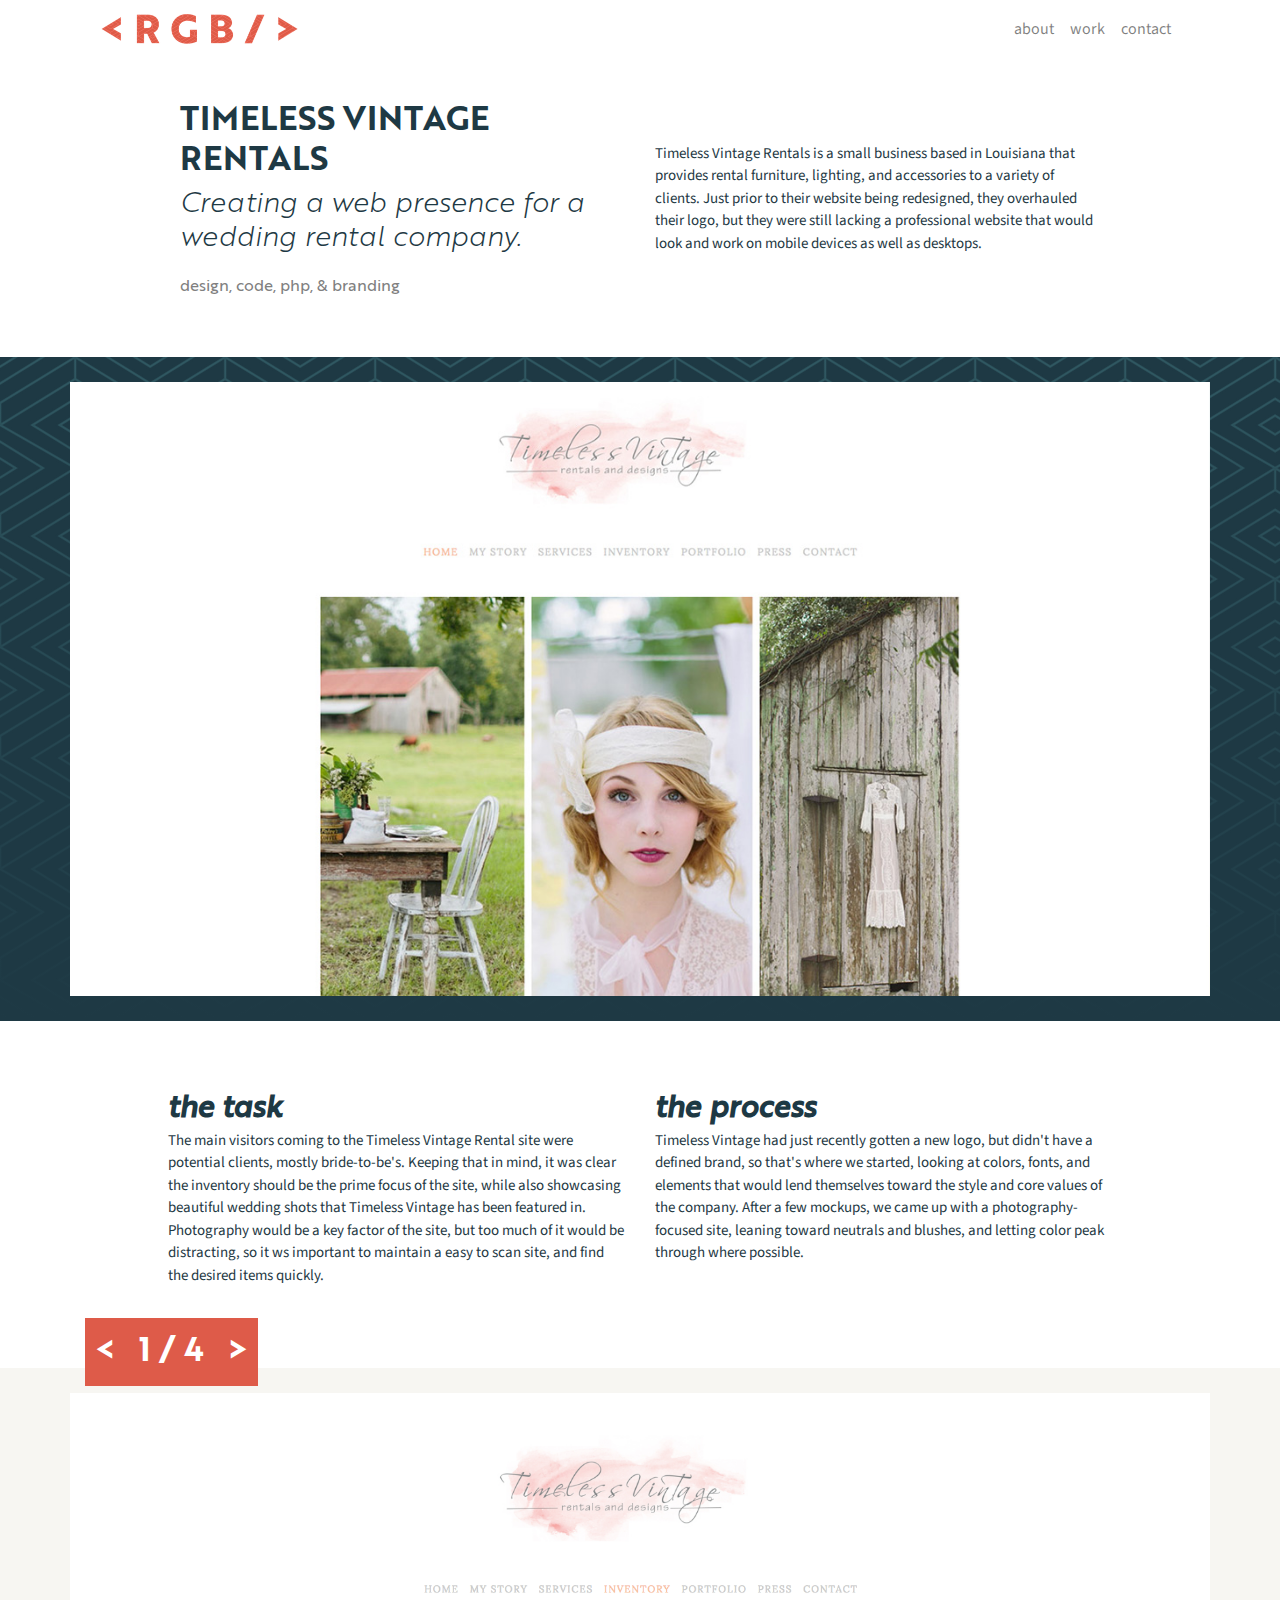
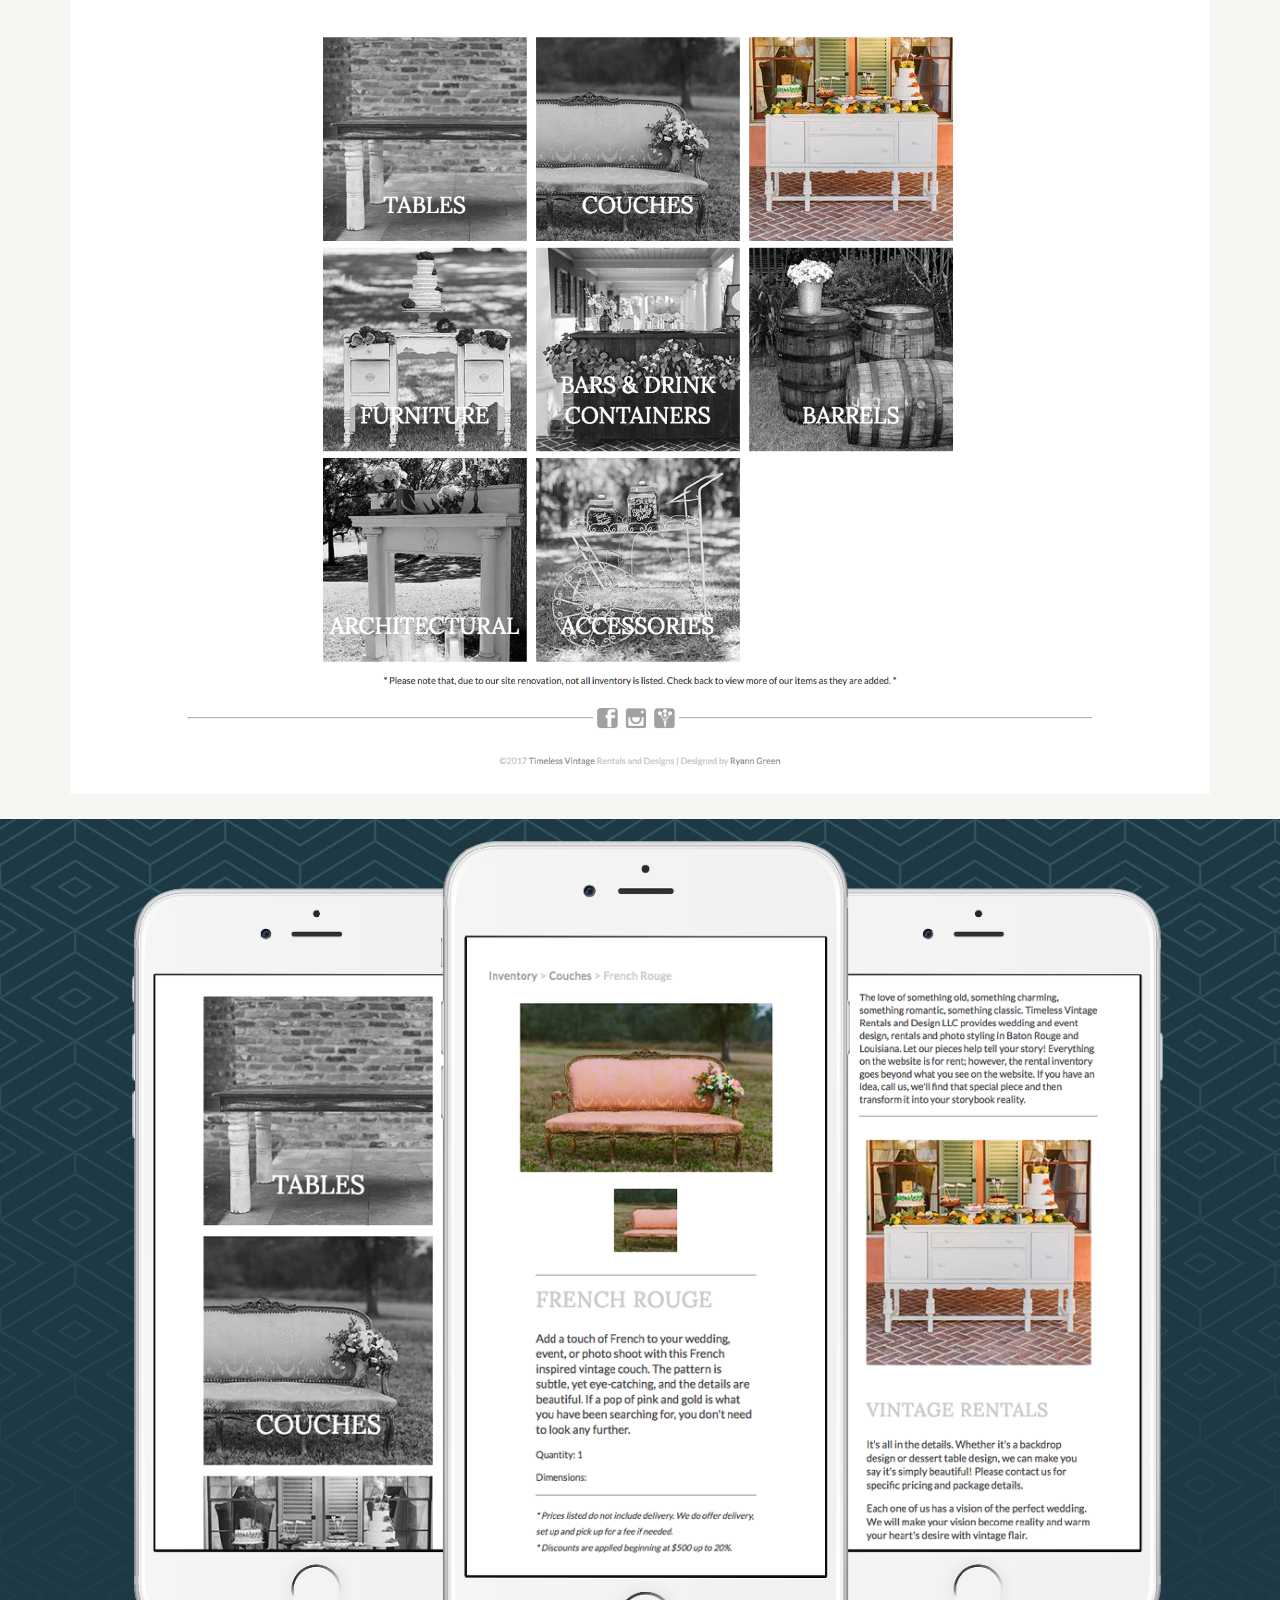
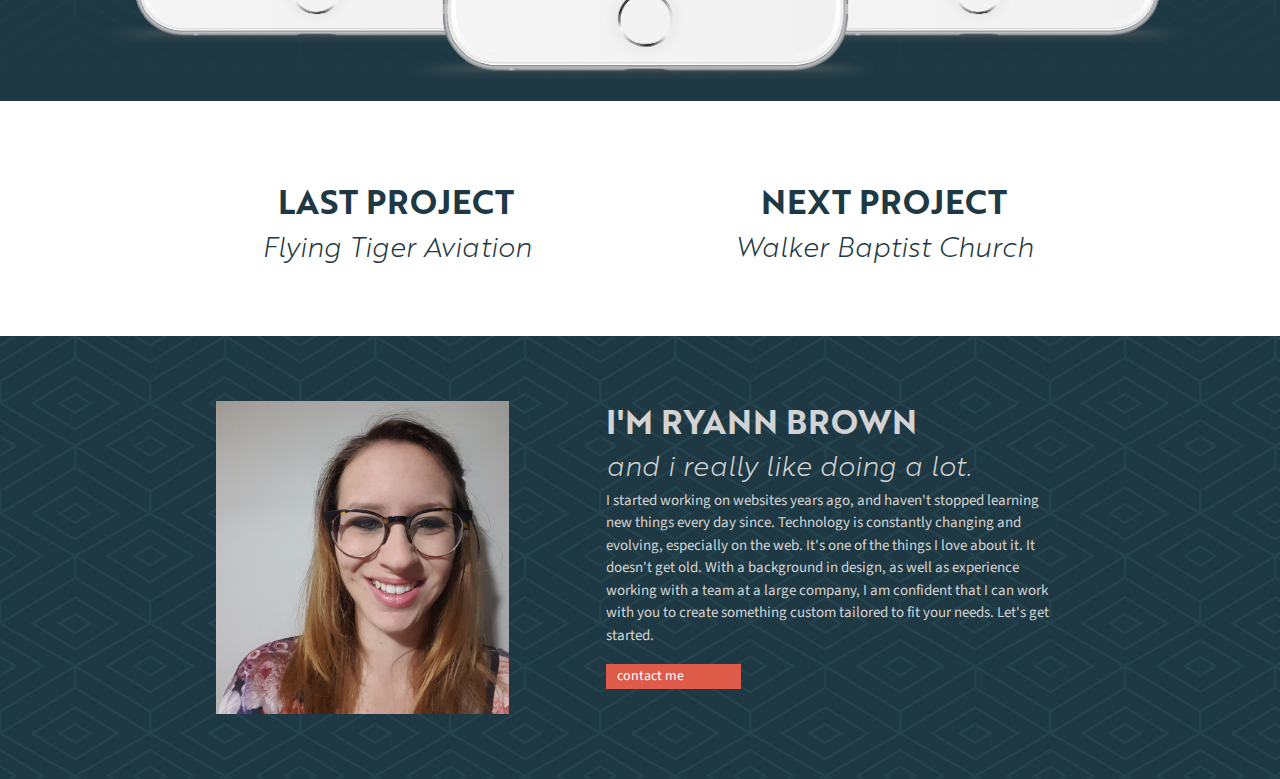
<file: tv.html>
<!DOCTYPE html>

<head>
  <!-- Global site tag (gtag.js) - Google Analytics -->
  <script async src="https://www.googletagmanager.com/gtag/js?id=UA-59235137-5"></script>
  <script>
    window.dataLayer = window.dataLayer || [];
    function gtag(){dataLayer.push(arguments);}
    gtag('js', new Date());

    gtag('config', 'UA-59235137-5');
  </script>

  <meta charset="UTF-8">
  <link rel="icon" href="favicon.ico">
  <title>Ryann Brown | Timeless Vintage Rentals</title>
  <meta name="description" content="I'm Ryann Brown, a web designer based in Baton Rouge, Louisiana. I have a passion for web, but I also have a passion for learning, so my skillset is constantly evolving. Helping small businesses provide their clients with functional and user-friendly websites is what I work hard to do for you.">
  <meta name="viewport" content="width=device-width, initial-scale=1.0">

  <link rel="stylesheet" href="https://maxcdn.bootstrapcdn.com/bootstrap/4.0.0/css/bootstrap.min.css" integrity="sha384-Gn5384xqQ1aoWXA+058RXPxPg6fy4IWvTNh0E263XmFcJlSAwiGgFAW/dAiS6JXm" crossorigin="anonymous">
  <link href="https://fonts.googleapis.com/css?family=Source+Sans+Pro" rel="stylesheet">
  <link href="css/styles.css" rel="stylesheet" type="text/css" />
</head>

<body>
  <div class="container">
    <nav class="navbar navbar-expand-lg navbar-light">
      <a class="navbar-brand" href="index.html"><img src="img/header-logo.png" height="30" alt="RGB Logo" /></a>
      <button class="navbar-toggler" type="button" data-toggle="collapse" data-target="#mainNav" aria-controls="mainNav" aria-expanded="false" aria-label="Toggle navigation">
        <span class="navbar-toggler-icon"></span>
      </button>
      <div class="collapse navbar-collapse" id="mainNav">
        <ul class="navbar-nav ml-auto" role="navigation">
          <li class="nav-item">
            <a class="nav-link" href="about.html">about</a>
          </li>
          <li class="nav-item">
            <a class="nav-link" href="index.html">work</a>
          </li>
          <li class="nav-item">
            <a class="nav-link" href="#contact">contact</a>
          </li>
        </ul>
      </div>
    </nav>

    <div class="row taller align-items-center">
      <div class="col-sm-5 offset-sm-1">
        <h1>Timeless Vintage Rentals</h1>
        <h2>Creating a web presence for a wedding rental company.</h2>
        <p class="h5 tasks">design, code, php, & branding</p>
      </div>
      <div class="col-sm-5">
        <p>
          Timeless Vintage Rentals is a small business based in Louisiana that provides rental furniture, lighting, and accessories to a variety of clients. Just prior to their website being redesigned, they overhauled their logo, but they were still lacking a professional website that would look and work on mobile devices as well as desktops.
        </p>
      </div>
    </div>
  </div>

  <div class="pattern-bg">
    <div class="container feature">
      <img class="img-fluid" src="img/tv-projtop.jpg" alt="Homepage"  />
    </div>
  </div>

  <div class="container taller">
    <div class="row">
      <div class="col-sm-5 offset-sm-1">
        <h3>the task</h3>
        <p>The main visitors coming to the Timeless Vintage Rental site were potential clients, mostly bride-to-be's. Keeping that in mind, it was clear the inventory should be the prime focus of the site, while also showcasing beautiful wedding shots that Timeless Vintage has been featured in. Photography would be a key factor of the site, but too much of it would be distracting, so it ws important to maintain a easy to scan site, and find the desired items quickly.</p>
      </div>
      <div class="col-sm-5">
        <h3>the process</h3>
        <p>Timeless Vintage had just recently gotten a new logo, but didn't have a defined brand, so that's where we started, looking at colors, fonts, and elements that would lend themselves toward the style and core values of the company. After a few mockups, we came up with a photography-focused site, leaning toward neutrals and blushes, and letting color peak through where possible. </p>
      </div>
    </div>
  </div>

  <div class="light-bg">
    <div class="container slideshow" id="slideshow">
      <div class="arrow-box">
        <h1><span id="down">&lt;</span> &nbsp; <span id="counter">1</span> / <span id="maximum">4</span> &nbsp; <span id="up">&gt;</span></h1>
      </div>
      <img id="1" class="slide img-fluid d-block" src="img/tv-invent-desk.png" alt="Inventory Page" />
      <img id="2" class="slide img-fluid d-none" src="img/tv-port-desk.png" alt="Photo Shoot Page" />
      <img id="3" class="slide img-fluid d-none" src="img/tv-services-desk.png" alt="Services Page" />
      <img id="4" class="slide img-fluid d-none" src="img/tv-home-desk.png" alt="Homepage" />
    </div>
  </div>

  <div class="pattern-bg">
    <div class="container">
      <img class="img-fluid" src="img/tv-3phones.png" alt="Mobile mocks" />
    </div>
  </div>

  <div class="container taller pick-project">
    <div class="row">
      <div class="col-sm-5 offset-sm-1" style="margin-top: 15px;">
        <a href="fta.html"><h1>Last Project</h1>
        <h2>Flying Tiger Aviation</h2></a>
      </div>
      <div class="col-sm-5" style="margin-top: 15px;">
        <a href="wbc.html"><h1>Next Project</h1>
        <h2>Walker Baptist Church</h2></a>
      </div>
    </div>
  </div>

  <footer class="light-pattern-bg">
    <div class="container taller">
      <div class="row justify-content-center">
        <div class="col-sm-4">
          <img style="max-width: 100%;" src="img/profile.png" alt="Walker Baptist Mockups" />
        </div>

        <div class="col-sm-5"><a id="contact"></a>
          <h1>I'm Ryann Brown</h1>
          <h2>and i really like doing a lot.</h2>
          <p>
            I started working on websites years ago, and haven't stopped learning new things every day since. Technology is constantly changing and evolving, especially on the web. It's one of the things I love about it. It doesn't get old. With a background in design, as well as experience working with a team at a large company, I am confident that I can work with you to create something custom tailored to fit your needs. Let's get started.
          </p>
          <a class="btn btn-primary" href="mailto:green.ryann@gmail.com">contact me</a>
        </div>
      </div>
    </div>
  </footer>

</body>

<script src="js/script.js"></script>
<script src="https://code.jquery.com/jquery-3.2.1.slim.min.js" integrity="sha384-KJ3o2DKtIkvYIK3UENzmM7KCkRr/rE9/Qpg6aAZGJwFDMVNA/GpGFF93hXpG5KkN" crossorigin="anonymous"></script>
<script src="https://cdnjs.cloudflare.com/ajax/libs/popper.js/1.12.9/umd/popper.min.js" integrity="sha384-ApNbgh9B+Y1QKtv3Rn7W3mgPxhU9K/ScQsAP7hUibX39j7fakFPskvXusvfa0b4Q" crossorigin="anonymous"></script>
<script src="https://maxcdn.bootstrapcdn.com/bootstrap/4.0.0/js/bootstrap.min.js" integrity="sha384-JZR6Spejh4U02d8jOt6vLEHfe/JQGiRRSQQxSfFWpi1MquVdAyjUar5+76PVCmYl" crossorigin="anonymous"></script>
</file>
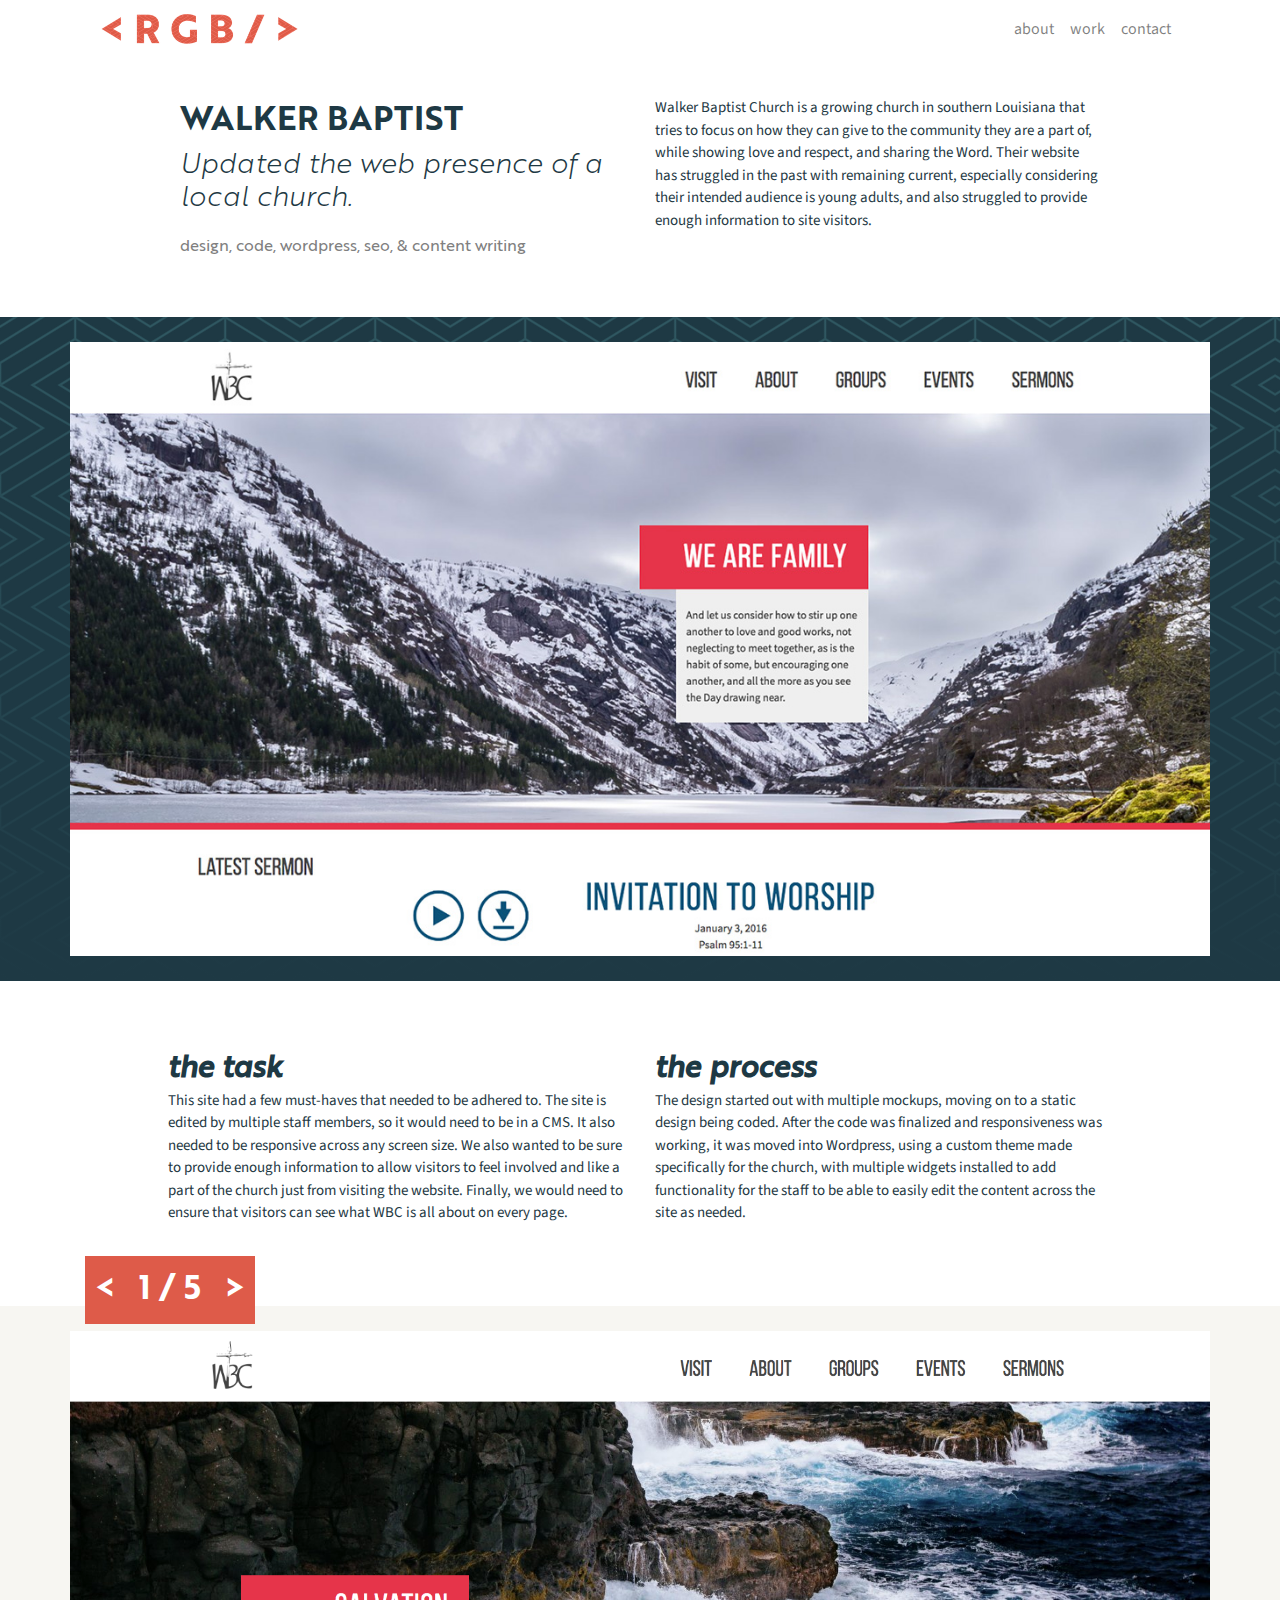
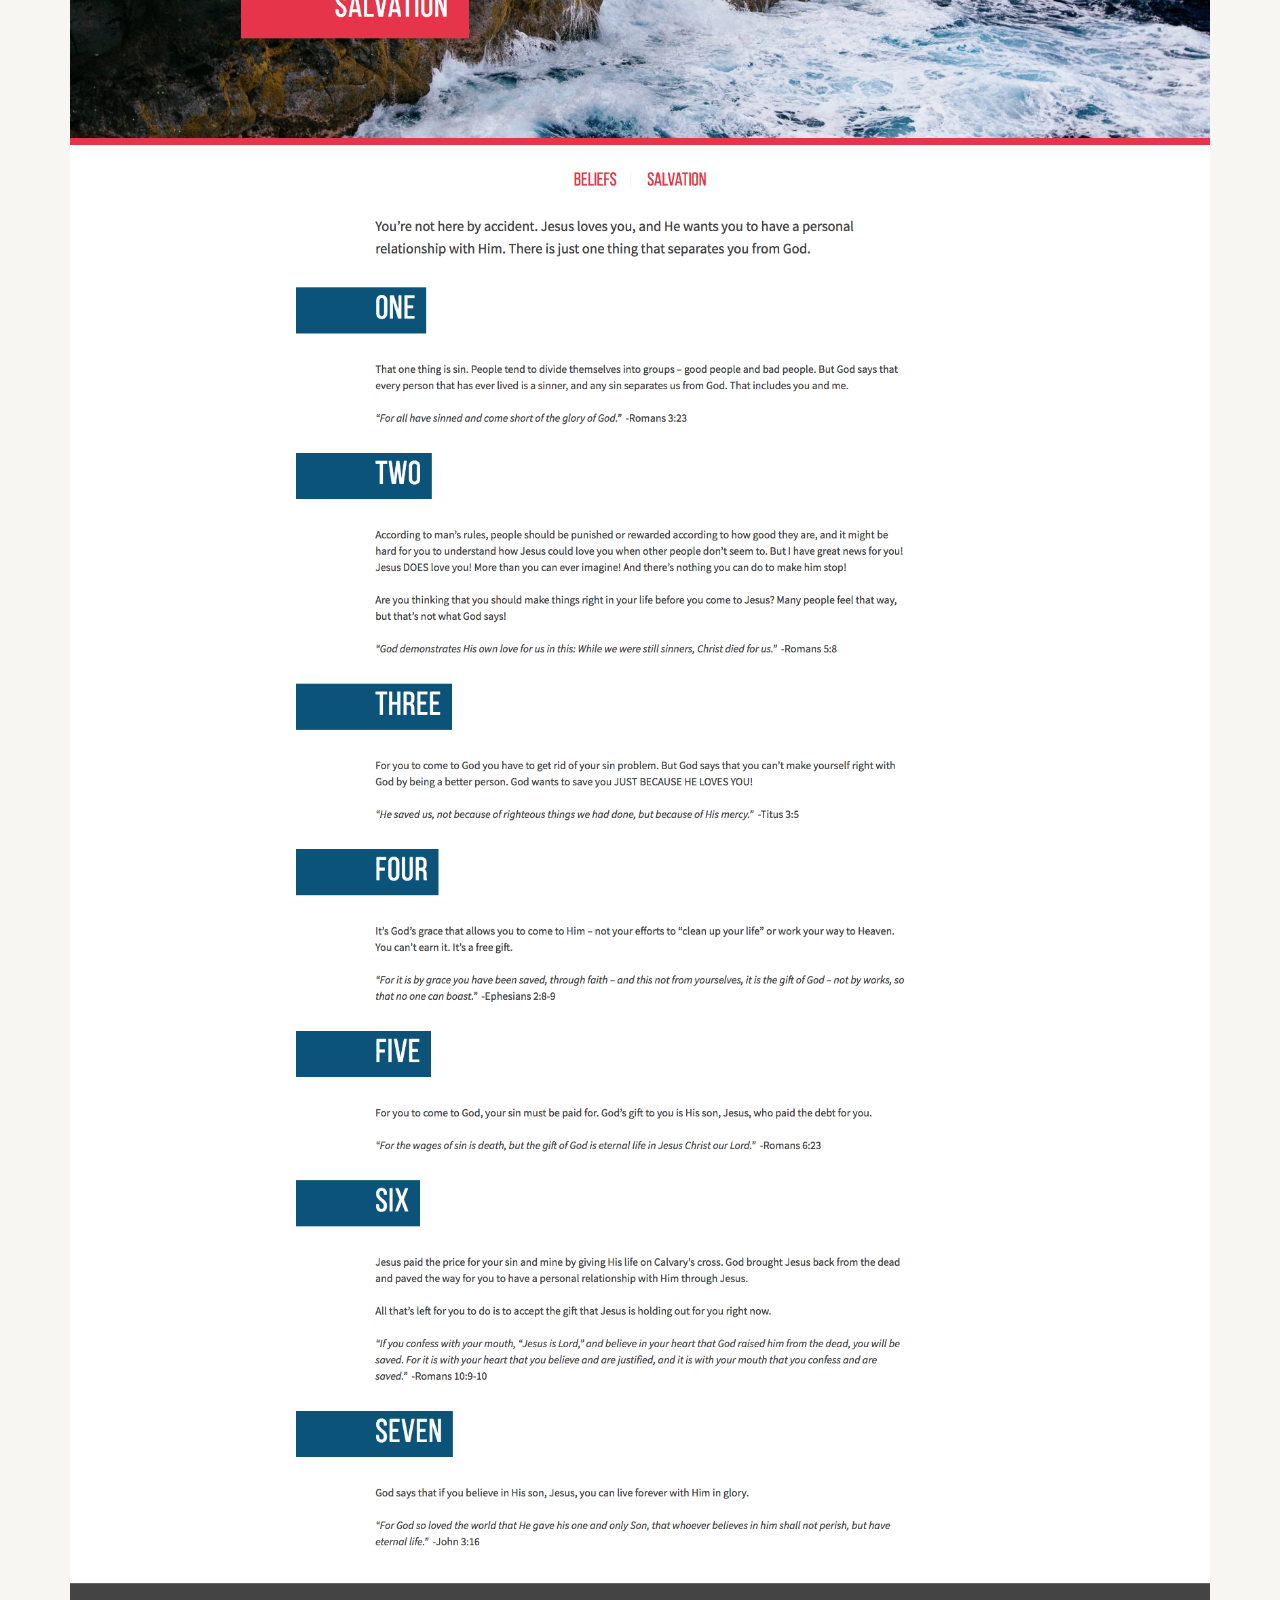
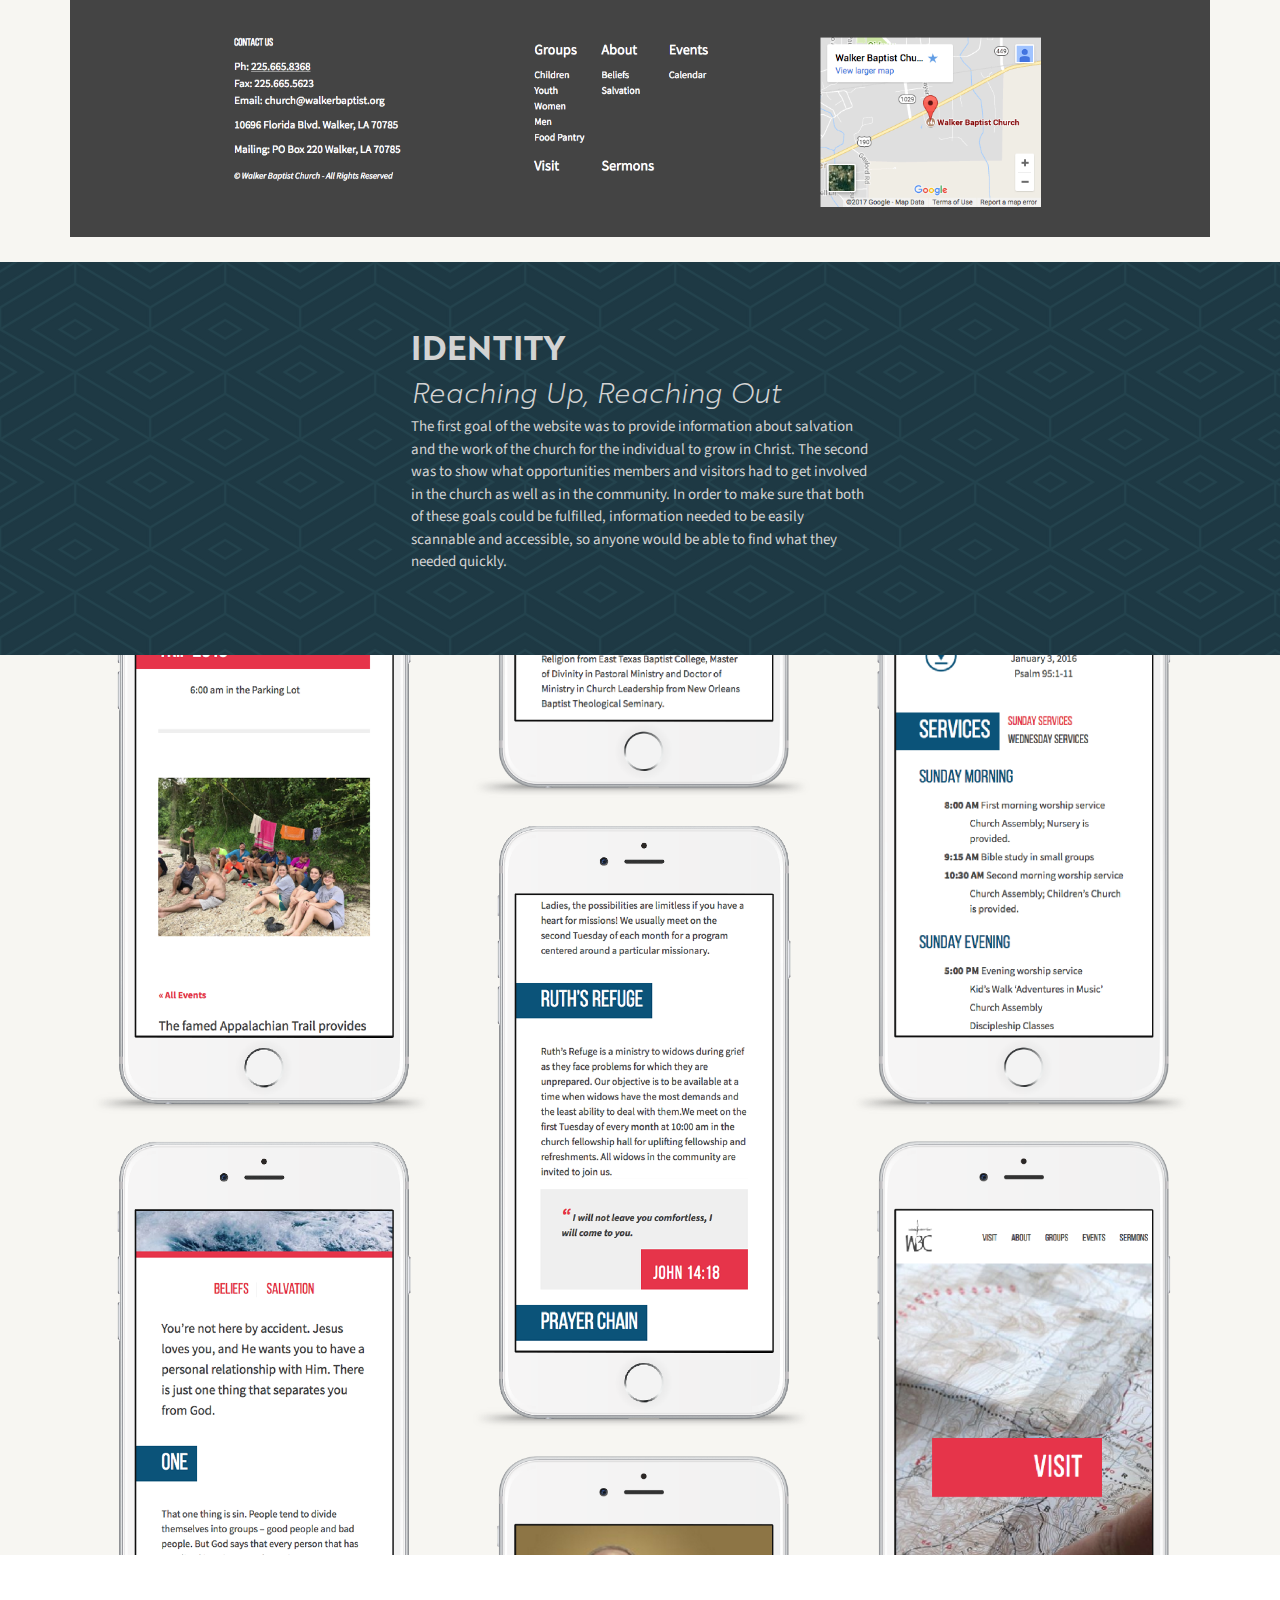
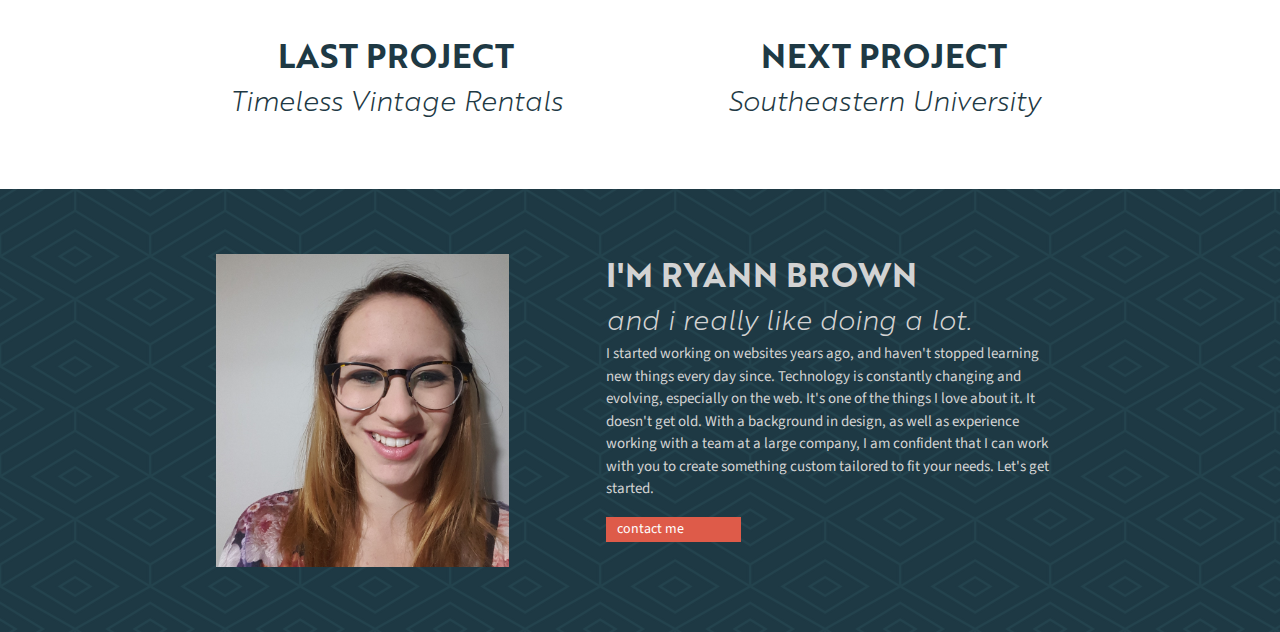
<file: wbc.html>
<!DOCTYPE html>

<head>
  <!-- Global site tag (gtag.js) - Google Analytics -->
  <script async src="https://www.googletagmanager.com/gtag/js?id=UA-59235137-5"></script>
  <script>
    window.dataLayer = window.dataLayer || [];
    function gtag(){dataLayer.push(arguments);}
    gtag('js', new Date());

    gtag('config', 'UA-59235137-5');
  </script>

  <meta charset="UTF-8">
  <link rel="icon" href="favicon.ico">
  <title>Ryann Brown | Walker Baptist Church</title>
  <meta name="description" content="I'm Ryann Brown, a web designer based in Baton Rouge, Louisiana. I have a passion for web, but I also have a passion for learning, so my skillset is constantly evolving. Helping small businesses provide their clients with functional and user-friendly websites is what I work hard to do for you.">
  <meta name="viewport" content="width=device-width, initial-scale=1.0">

  <link rel="stylesheet" href="https://maxcdn.bootstrapcdn.com/bootstrap/4.0.0/css/bootstrap.min.css" integrity="sha384-Gn5384xqQ1aoWXA+058RXPxPg6fy4IWvTNh0E263XmFcJlSAwiGgFAW/dAiS6JXm" crossorigin="anonymous">
  <link href="https://fonts.googleapis.com/css?family=Source+Sans+Pro" rel="stylesheet">
  <link href="css/styles.css" rel="stylesheet" type="text/css" />
</head>

<body>
  <div class="container">
    <nav class="navbar navbar-expand-lg navbar-light">
      <a class="navbar-brand" href="index.html"><img src="img/header-logo.png" height="30" alt="RGB Logo" /></a>
      <button class="navbar-toggler" type="button" data-toggle="collapse" data-target="#mainNav" aria-controls="mainNav" aria-expanded="false" aria-label="Toggle navigation">
        <span class="navbar-toggler-icon"></span>
      </button>
      <div class="collapse navbar-collapse" id="mainNav">
        <ul class="navbar-nav ml-auto" role="navigation">
          <li class="nav-item">
            <a class="nav-link" href="about.html">about</a>
          </li>
          <li class="nav-item">
            <a class="nav-link" href="index.html">work</a>
          </li>
          <li class="nav-item">
            <a class="nav-link" href="#contact">contact</a>
          </li>
        </ul>
      </div>
    </nav>

    <div class="row taller">
      <div class="col-sm-5 offset-sm-1">
        <h1>Walker Baptist</h1>
        <h2>Updated the web presence of a local church.</h2>
        <p class="h5 tasks">design, code, wordpress, seo, & content writing</p>
      </div>
      <div class="col-sm-5">
        <p>
          Walker Baptist Church is a growing church in southern Louisiana that tries to focus on how they can give to the community they are a part of, while showing love and respect, and sharing the Word. Their website has struggled in the past with remaining current, especially considering their intended audience is young adults, and also struggled to provide enough information to site visitors.
        </p>
      </div>
    </div>
  </div>

  <div class="pattern-bg">
    <div class="container feature">
      <img class="img-fluid" src="img/wbc-projtop.jpg" alt="Homepage"  />
    </div>
  </div>

  <div class="container taller">
    <div class="row">
      <div class="col-sm-5 offset-sm-1">
        <h3>the task</h3>
        <p>This site had a few must-haves that needed to be adhered to. The site is edited by multiple staff members, so it would need to be in a CMS. It also needed to be responsive across any screen size. We also wanted to be sure to provide enough information to allow visitors to feel involved and like a part of the church just from visiting the website. Finally, we would need to ensure that visitors can see what WBC is all about on every page.</p>
      </div>
      <div class="col-sm-5">
        <h3>the process</h3>
        <p>The design started out with multiple mockups, moving on to a static design being coded. After the code was finalized and responsiveness was working, it was moved into Wordpress, using a custom theme made specifically for the church, with multiple widgets installed to add functionality for the staff to be able to easily edit the content across the site as needed. </p>
      </div>
    </div>
  </div>

  <div class="light-bg">
    <div class="container slideshow" id="slideshow">
      <div class="arrow-box">
        <h1><span id="down">&lt;</span> &nbsp; <span id="counter">1</span> / <span id="maximum">5</span> &nbsp; <span id="up">&gt;</span></h1>
      </div>
      <img id="1" class="slide img-fluid d-block" src="img/wbc-salv-desk.png" alt="Salvation Page" />
      <img id="2" class="slide img-fluid d-none" src="img/wbc-calendar-desk.png" alt="Calendar Page" />
      <img id="3" class="slide img-fluid d-none" src="img/wbc-home-desk.png" alt="Homepage" />
      <img id="4" class="slide img-fluid d-none" src="img/wbc-sermon-desk.png" alt="Sermon Page" />
      <img id="5" class="slide img-fluid d-none" src="img/wbc-women-desk.png" alt="Women's Group Page" />
    </div>
  </div>

  <div class="light-pattern-bg">
    <div class="container taller">
      <div class="row justify-content-center">
        <div class="col-sm-5">
          <h1>Identity</h1>
          <h2>Reaching Up, Reaching Out</h2>
          <p>
            The first goal of the website was to provide information about salvation and the work of the church for the individual to grow in Christ. The second was to show what opportunities members and visitors had to get involved in the church as well as in the community. In order to make sure that both of these goals could be fulfilled, information needed to be easily scannable and accessible, so anyone would be able to find what they needed quickly.
          </p>
        </div>
      </div>
    </div>
  </div>

  <div class="light-bg mobile">
    <div class="container">
      <div class="row align-items-center">
        <div class="col-lg-4">
          <img class="img-fluid" src="img/wbc-events-mob.png" alt="Mobile Events Page" />
          <img class="img-fluid" src="img/wbc-salv-mob.png" alt="Mobile Salvation Page" />
        </div>
        <div class="col-lg-4">
          <img class="img-fluid" src="img/wbc-staff-mob.png" alt="Mobile Staff Page" />
          <img class="img-fluid" src="img/wbc-women-mob.png" alt="Mobile Women's Group Page" />
          <img class="img-fluid d-none d-lg-block" src="img/wbc-staff-mob.png" alt="Mobile Staff Page" />
        </div>
        <div class="col-lg-4">
          <img class="img-fluid" src="img/wbc-home-mob.png" alt="Mobile Homepage" />
          <img class="img-fluid" src="img/wbc-visit-mob.png" alt="Mobile Visit Page" />
        </div>
      </div>
    </div>
  </div>

  <div class="container taller pick-project">
    <div class="row">
      <div class="col-sm-5 offset-sm-1" style="margin-top: 15px;">
        <a href="tv.html"><h1>Last Project</h1>
        <h2>Timeless Vintage Rentals</h2></a>
      </div>
      <div class="col-sm-5" style="margin-top: 15px;">
        <a href="slu.html"><h1>Next Project</h1>
        <h2>Southeastern University</h2></a>
      </div>
    </div>
  </div>

  <footer class="light-pattern-bg">
    <div class="container taller">
      <div class="row justify-content-center">
        <div class="col-sm-4">
          <img style="max-width: 100%;" src="img/profile.png" alt="Walker Baptist Mockups" />
        </div>

        <div class="col-sm-5"><a id="contact"></a>
          <h1>I'm Ryann Brown</h1>
          <h2>and i really like doing a lot.</h2>
          <p>
            I started working on websites years ago, and haven't stopped learning new things every day since. Technology is constantly changing and evolving, especially on the web. It's one of the things I love about it. It doesn't get old. With a background in design, as well as experience working with a team at a large company, I am confident that I can work with you to create something custom tailored to fit your needs. Let's get started.
          </p>
          <a class="btn btn-primary" href="mailto:green.ryann@gmail.com">contact me</a>
        </div>
      </div>
    </div>
  </footer>

</body>

<script src="js/script.js"></script>
<script src="https://code.jquery.com/jquery-3.2.1.slim.min.js" integrity="sha384-KJ3o2DKtIkvYIK3UENzmM7KCkRr/rE9/Qpg6aAZGJwFDMVNA/GpGFF93hXpG5KkN" crossorigin="anonymous"></script>
<script src="https://cdnjs.cloudflare.com/ajax/libs/popper.js/1.12.9/umd/popper.min.js" integrity="sha384-ApNbgh9B+Y1QKtv3Rn7W3mgPxhU9K/ScQsAP7hUibX39j7fakFPskvXusvfa0b4Q" crossorigin="anonymous"></script>
<script src="https://maxcdn.bootstrapcdn.com/bootstrap/4.0.0/js/bootstrap.min.js" integrity="sha384-JZR6Spejh4U02d8jOt6vLEHfe/JQGiRRSQQxSfFWpi1MquVdAyjUar5+76PVCmYl" crossorigin="anonymous"></script>
</file>
<file: css/styles.css>
@font-face {
  font-family: 'Brother1816';
  src: url('../fonts/regular.woff2') format('woff2'),
    url('../fonts/regular.woff') format('woff');
  font-weight: normal;
  font-style: normal;
}
@font-face {
  font-family: 'Brother1816';
  src: url('../fonts/light_italic.woff2') format('woff2'),
    url('../fonts/light_italic.woff') format('woff');
  font-weight: 100;
  font-style: italic;
}
@font-face {
  font-family: 'Brother1816';
  src: url('../fonts/medium_italic.woff2') format('woff2'),
    url('../fonts/medium_italic.woff') format('woff');
  font-weight: bolder;
  font-style: italic;
}
@font-face {
  font-family: 'Brother1816';
  src: url('../fonts/bold.woff2') format('woff2'),
    url('../fonts/bold.woff') format('woff');
  font-weight: bold;
  font-style: normal;
}

/* TEXT STYLES */
body { font-family: "Source Sans Pro", Arial, sans-serif; color: #1e3944; }
h1, h2, h3, h4, h5,
.h1, .h2, .h3, .h4, .h5
  { font-family: "Brother1816", Arial, sans-serif; }
h1, .h1 { font-weight: bold; font-size: 33px; text-transform: uppercase; }
h2, .h2 { font-weight: 100; font-style: italic; font-size: 28px; }
h3, .h3 { font-weight: bolder; font-style: italic; font-size: 30px; }
h4, .h4 { font-weight: bolder; font-style: italic; font-size: 14px; }
h5, .h5 { font-weight: normal; font-size: 16px; color: #808080; }
p { font-size: 15px; }
.nav-item p { font-size: 16px; cursor: pointer; }

.tagline .h2 { font-size: 45px; line-height: .6em; }
.tagline span { font-size: 95px; margin-left: 90px; }

.pick-project { text-align: center; }

/* PADDING STYLES */
.row { padding-top: 25px; padding-bottom: 25px; }
.taller { padding: 40px 0; }
.slideshow, .feature { padding: 25px 0; position: relative; }
.tasks { padding: 15px 0; }

/* COLOR STYLES */
.blue { color: #1e3944; }
.blue-bg { background-color: #1e3944; }
.red { color: #de5b49; }
.red-bg { background-color:#de5b49; }
.green { color: #d2ca4d; }
.green-bg { background-color: #d2ca4d; }
.gray { color: #808080; }
.light-bg { background-color: #f7f6f2; }

.pattern-bg { background-color: #1e3944; background-image: linear-gradient(to bottom, rgba(30, 57, 68, .2), #1e3944), url("../img/pattern.png"); color: #D3D3D3; }
.light-pattern-bg { background-color: #1e3944; background-image: url("../img/pattern-light.png"); color: #D3D3D3; }

/* LINK STYLES */
a { color: #1e3944; }
a:hover { color: #2a5f75; }

.navbar-dark .navbar-nav .nav-link:focus, .navbar-dark .navbar-nav .nav-link:hover, .navbar-dark .navbar-nav .nav-link { color: #fff; }

/* BUTTON STYLES */
.btn { border-radius: 0; width: 135px; height: 25px; padding: 0 10px; font-size: 14px; line-height: 23px; text-align: left; }

.btn-primary { background-color: #de5b49; border-color: #de5b49; }
.btn-primary:hover { background-color: #c35141; border-color: #c35141; }
.btn-primary:active { background-color: #c35141; border-color: #c35141; }

.btn-outline-primary { color: #de5b49; border-color: #de5b49; }
.btn-outline-primary:not(:disabled):not(.disabled):active { background-color: #de5b49; border-color: #de5b49; }
.btn-outline-primary:hover { background-color: #de5b49; border-color: #de5b49; color: #fff; }
.btn-outline-primary:focus, .btn-primary:focus { box-shadow: none; }

.arrow-box { display: inline-block; position: absolute; top: -50px; left: 15px; padding: 10px; background-color: #de5b49; color: #fff; }
.arrow-box span { cursor: pointer;}

/* MEDIA QUERIES */
@media screen and (min-width: 992px) {
  .mobile.light-bg { height: 900px; overflow: hidden; }
  .mobile .container { margin-top: -500px; }
}

@media screen and (max-width: 575px) {
  .row { margin-left: 0; margin-right: 0; }
  .tagline span { margin-left: 30px; }
  #slider { width: 100% !important; }
}

/* TEST CONTACT STYLES */
#slider { width:500px; height: 100%; position:fixed; z-index: 10; }
#slider .arrow-box { top: 15px; right: 15px; left: auto; }
#header {
  height: 100%;
  position:absolute;
  right:0;
  z-index: 10;
  background-color: #f1f1f1;
  box-shadow: 1px 1px 1px 1px rgba(0, 0, 0, 0.2);
  margin-left:40px;
  padding:20px 40px;
}
input, textarea { margin-top: 10px; padding: 6px; width: 100%; border:3px solid #609eb7; }
textarea { height:80px; }
</file>
